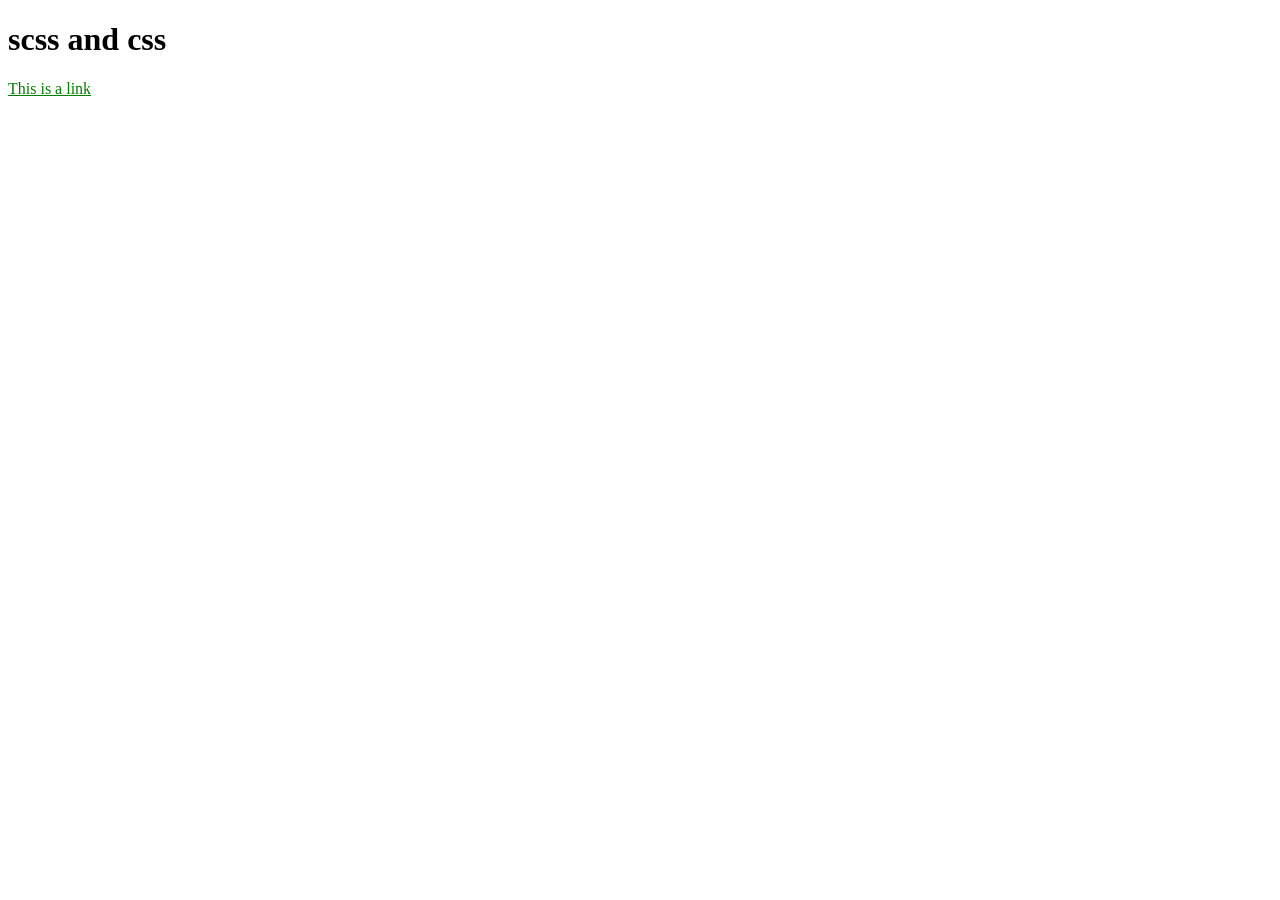
<file: sesseon06 113/index.html>
<!DOCTYPE html>
<html lang="en">
<head>
    <meta charset="UTF-8">
    <meta name="viewport" content="width=device-width, initial-scale=1.0">
    <meta http-equiv="X-UA-Compatible" content="ie=edge">
    <link rel="stylesheet" href="./css/scss.css">
    <title>session 006</title>
</head>
<body>
    <h1>scss and css</h1>
    <a href="#">This is a link</a>
</body>
</html>
</file>
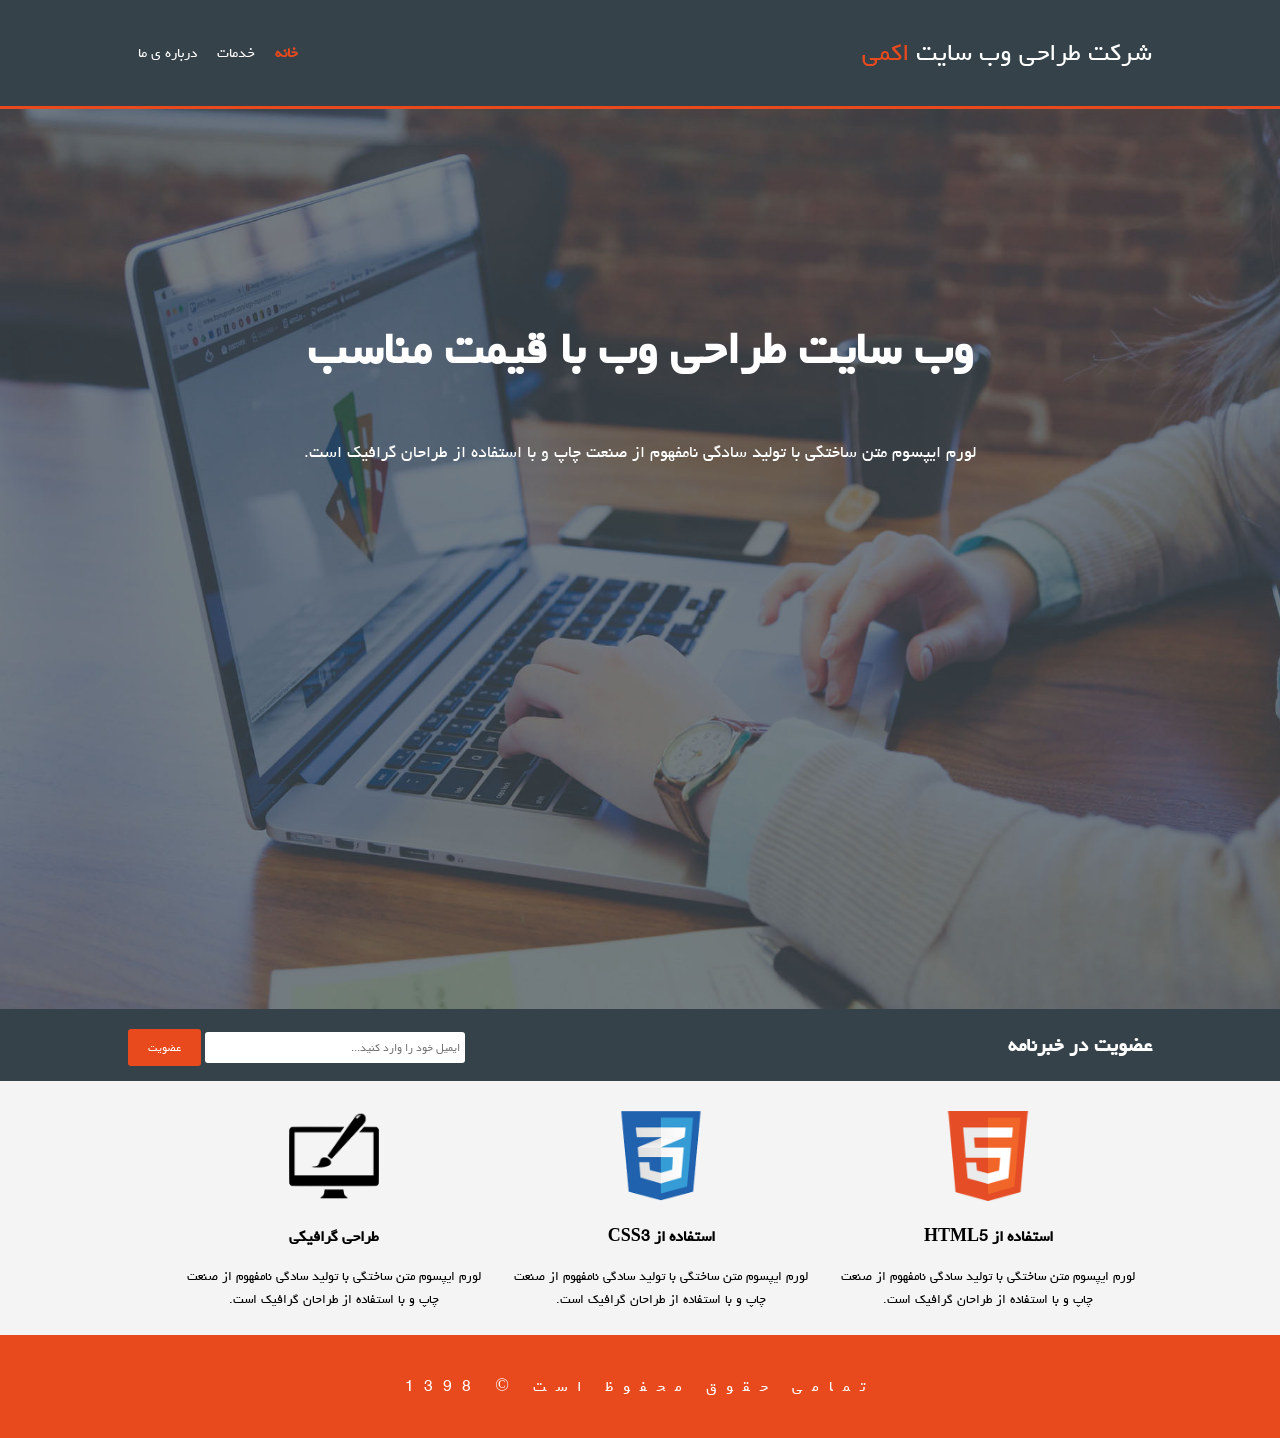
<file: session 11/001-ACME/index.html>
<!DOCTYPE html>
<html lang="en">
<head>
    <meta charset="UTF-8">
    <meta name="viewport" content="width=device-width, initial-scale=1.0">
    <meta http-equiv="X-UA-Compatible" content="ie=edge">
    <link rel="stylesheet" href="./css/styles.css">
    <title>به وب سایت ما خوش آمدید | خانه</title>
</head>
<body>
    <header>
        <div class="container">
            <div id="branding">
                <h1>شرکت طراحی وب سایت <span class="highlight">اکمی</span></h1>
            </div>
            <nav>
                <ul>
                    <li><a href="./index.html" class="active">خانه</a></li>
                    <li><a href="./services.html">خدمات</a></li>
                    <li><a href="./about.html">درباره ی ما</a></li>
                </ul>
            </nav>
        </div>
    </header>

    <section id="showcase">
        <div class="container">
            <h1>وب سایت طراحی وب با قیمت مناسب</h1>
            <p>
                لورم ایپسوم متن ساختگی با تولید سادگی نامفهوم از صنعت چاپ و با استفاده از طراحان گرافیک است. 
            </p>
        </div>
    </section>

    <section id="newsletter">
        <div class="container">
            <h1>عضویت در خبرنامه</h1>
            <form action="">
                <input type="email" name="" id="" placeholder="ایمیل خود را وارد کنید...">
                <button type="submit" class="btn">عضویت</button>
            </form>
        </div>
    </section>

    <section id="services">
        <div class="container">
            <div class="box">
                <img src="./images/logo_html.png" alt="html logo">
                <h2>استفاده از HTML5</h2>
                <p>
                    لورم ایپسوم متن ساختگی با تولید سادگی نامفهوم از صنعت چاپ و با استفاده از طراحان گرافیک است. 
                </p>
            </div>
            <div class="box">
                <img src="./images/logo_css.png" alt="css logo">
                <h2>استفاده از CSS3</h2>
                <p>
                    لورم ایپسوم متن ساختگی با تولید سادگی نامفهوم از صنعت چاپ و با استفاده از طراحان گرافیک است. 
                </p>
            </div>
            <div class="box">
                <img src="./images/logo_brush.png" alt="brush logo">
                <h2>طراحی گرافیکی</h2>
                <p>
                    لورم ایپسوم متن ساختگی با تولید سادگی نامفهوم از صنعت چاپ و با استفاده از طراحان گرافیک است. 
                </p>
            </div>
        </div>
    </section>

    <footer>
        <p>
            تمامی حقوق محفوظ است &copy; 1398
        </p>
    </footer>
</body>
</html>
</file>
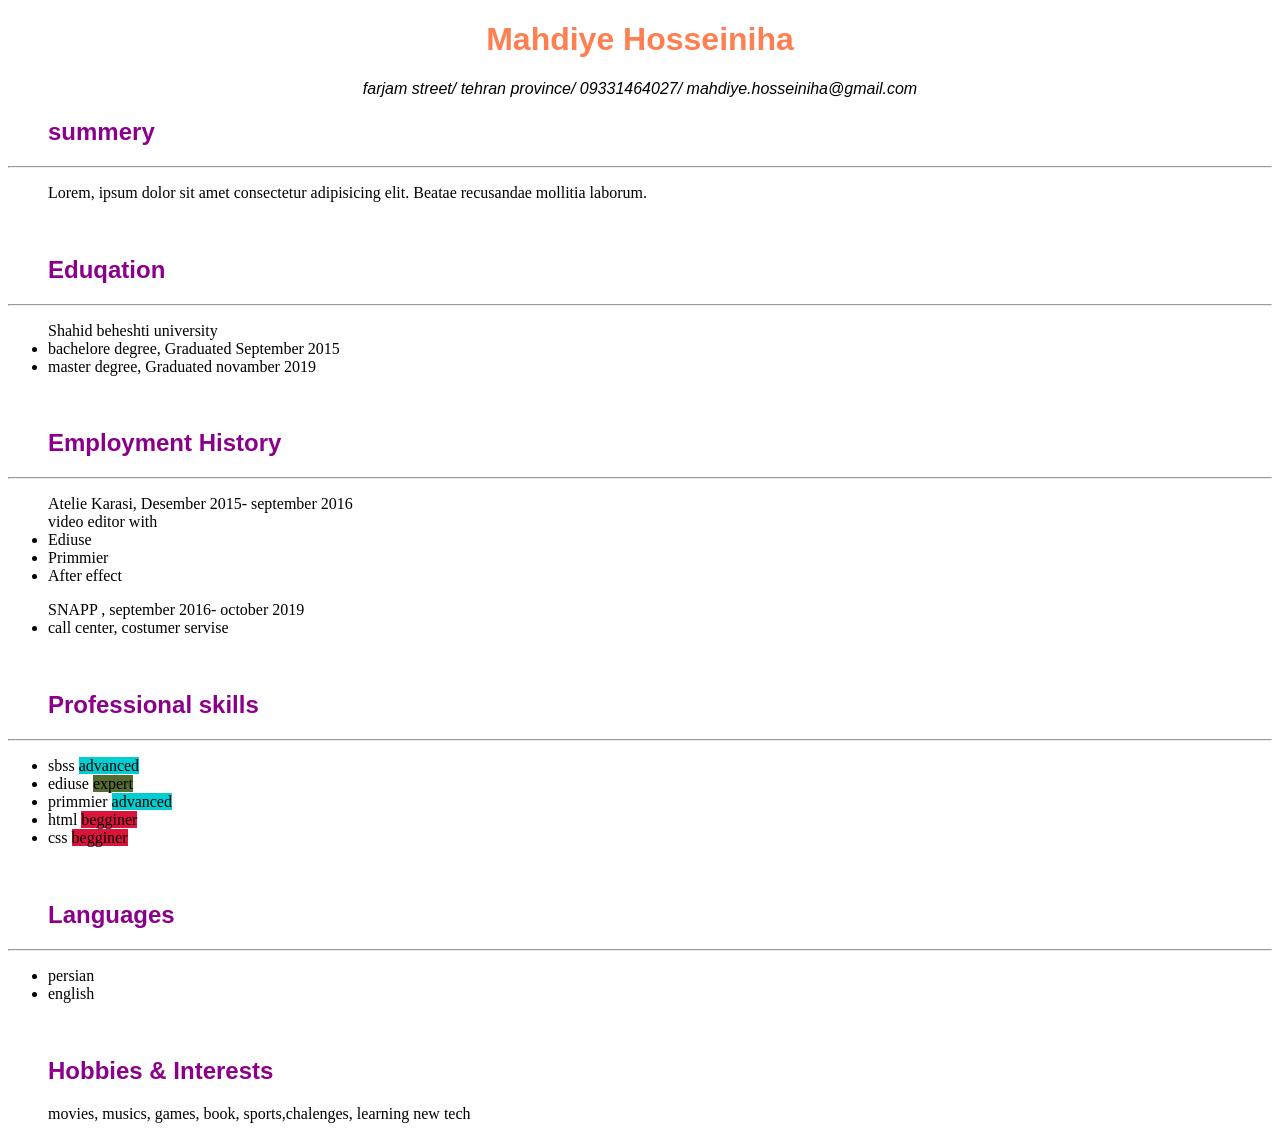
<file: sesseon3.html>
<!DOCTYPE html>
<html lang="en">
<head>
    <meta charset="UTF-8">

    <title>resumee</title>
    <style>
    .box1{ font-family: Arial, Helvetica, sans-serif; color: darkmagenta}
    .box2{ background-color: crimson}
    .box3{ background-color: darkolivegreen}
    .box4{ background-color: darkturquoise}
    </style>
</head>
<body>
    <h1 style="text-align: center; font-family: Arial, Helvetica, sans-serif; color: coral "> Mahdiye Hosseiniha</h1>
   
<address style="text-align: center; font-family: Arial, Helvetica, sans-serif"> farjam street/  tehran province/ 09331464027/ mahdiye.hosseiniha@gmail.com</address>
 <blockquote><h2 class="box1">summery</h2></blockquote>
<hr/>
 <blockquote><p>
    Lorem, ipsum dolor sit amet consectetur adipisicing elit. Beatae recusandae mollitia laborum.
</p></blockquote>
<br/>
<blockquote> <h2 class="box1">Eduqation</h2></blockquote>
<hr/>
 <ul> Shahid beheshti university
     <li> bachelore degree, Graduated September 2015</li>
    <li> master degree, Graduated novamber 2019</li>
 </ul>
 <br>
 
  <blockquote><h2 class="box1"> Employment History</h2></blockquote>
<hr>

<ul> Atelie Karasi, Desember 2015- september 2016
    <br>
    video editor with
    <li>Ediuse</li>
    <li>Primmier</li>
    <li> After effect</li>
</ul>
<ul> SNAPP , september 2016- october 2019
    <li> call center, costumer servise</li>
</ul>
<br>
<blockquote>
<h2 class="box1"> Professional skills

</h2>
</blockquote>
<hr>
<ul>
    <li>sbss <span class="box4">advanced</span> </li>  
    <li>ediuse <span class="box3">expert</span></li>
    <li>primmier <span class="box4">advanced</span></li>
    <li> html <span class="box2">begginer</span></li>
    <li> css <span class="box2">begginer</span></li>
</ul>
<br>

<blockquote> <h2 class="box1"> Languages</h2></blockquote>
<hr>
<ul>
    <li>persian</li>
    <li>english</li>
</ul>
<br>
<blockquote><h2 class="box1">Hobbies & Interests</h2></blockquote>
<blockquote><p> movies, musics, games, book, sports,chalenges, learning new tech</p></blockquote>


</body>
</html>
</file>
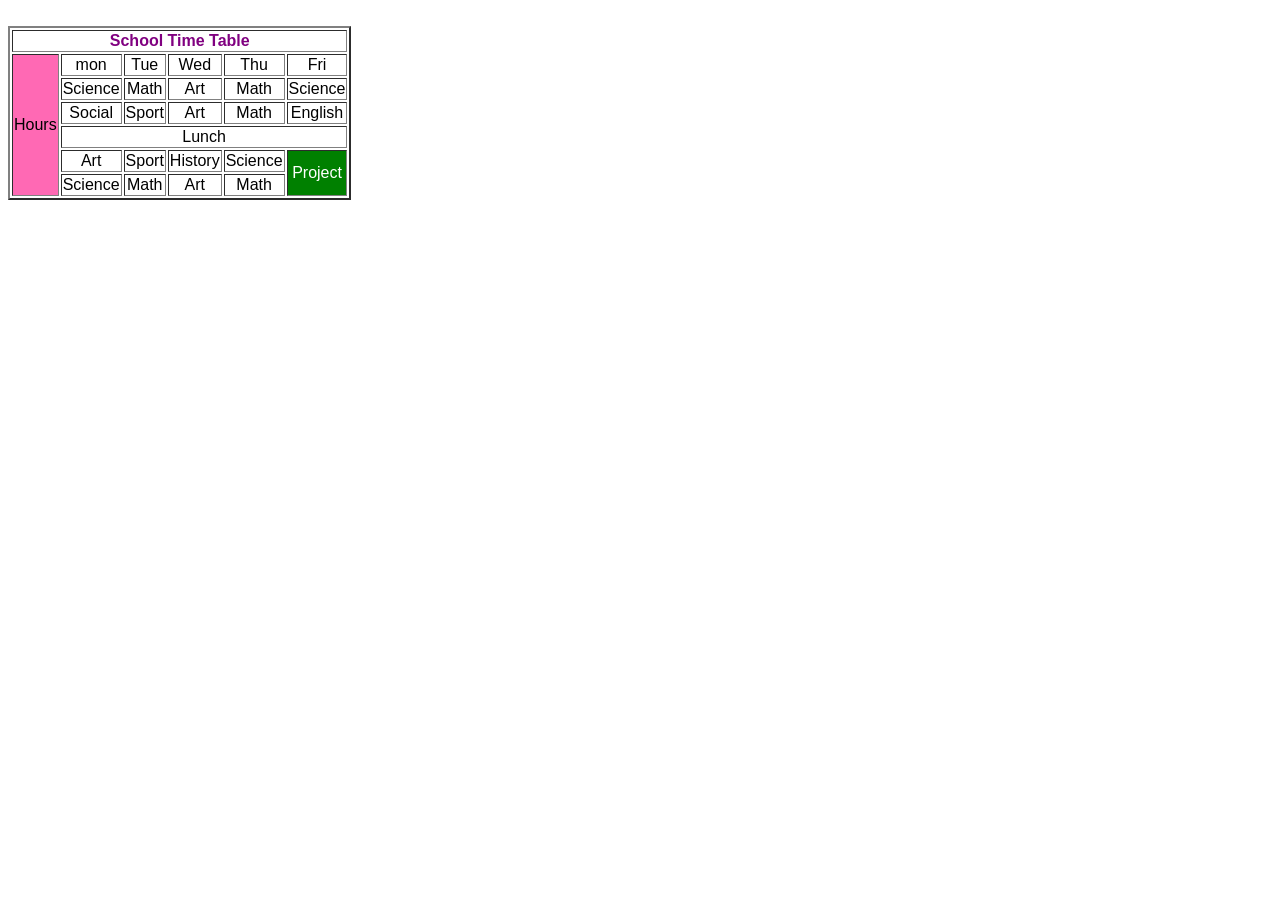
<file: table2.html>
<!DOCTYPE html>
<html lang="en">
<head>
    <meta charset="UTF-8">
    <title> table2</title>
    <style>
        .m1 {font-family: arial; text-align: center;"}
        
    </style>
</head>
<body>
    <br>
    <table border="2">
        <thead>
            <tr>
                <th colspan="6" style="text-align: center;font-family: arial;color:purple">School Time Table </th>
            </tr>
        </thead>
        <tbody>
            <tr>
                <td rowspan="6" style="background-color: hotpink; font-family: arial; text-align;start;">Hours</td> 
                <td class="m1">mon</td>
                <td class="m1">Tue</td>
                <td class="m1">Wed</td>
                <td class="m1" >Thu</td>
                <td  class="m1">Fri</td>
            </tr>
            <tr>
                    
                    <td class="m1" >Science</td>
                    <td class="m1">Math</td>
                    <td class="m1">Art</td>
                    <td class="m1">Math</td>
                    <td class="m1">Science</td>
                </tr>
                <tr>
                      
                        <td class="m1" >Social</td>
                        <td  class="m1">Sport</td>
                        <td class="m1">Art</td>
                        <td class="m1">Math</td>
                        <td class="m1">English</td>
                </tr>
                    <tr>
                        <td colspan="5" style="text-align: center; font-family: arial;">Lunch</td>
                    </tr>
                <tr>
                      
                            <td class="m1">Art</td>
                            <td class="m1">Sport</td>
                            <td class="m1">History</td>
                            <td class="m1" >Science</td>
                            <td rowspan="2" style="font-family:arial; text-align: center; background-color: green;color: white;">Project</td>
                </tr>
                <tr>
                      
                        <td  class="m1">Science</td>
                        <td class="m1">Math</td>
                        <td class="m1">Art</td>
                        <td class="m1">Math</td>
                      
                </tr>
        </tbody>
    </table>
    
</body>
</html>
</file>
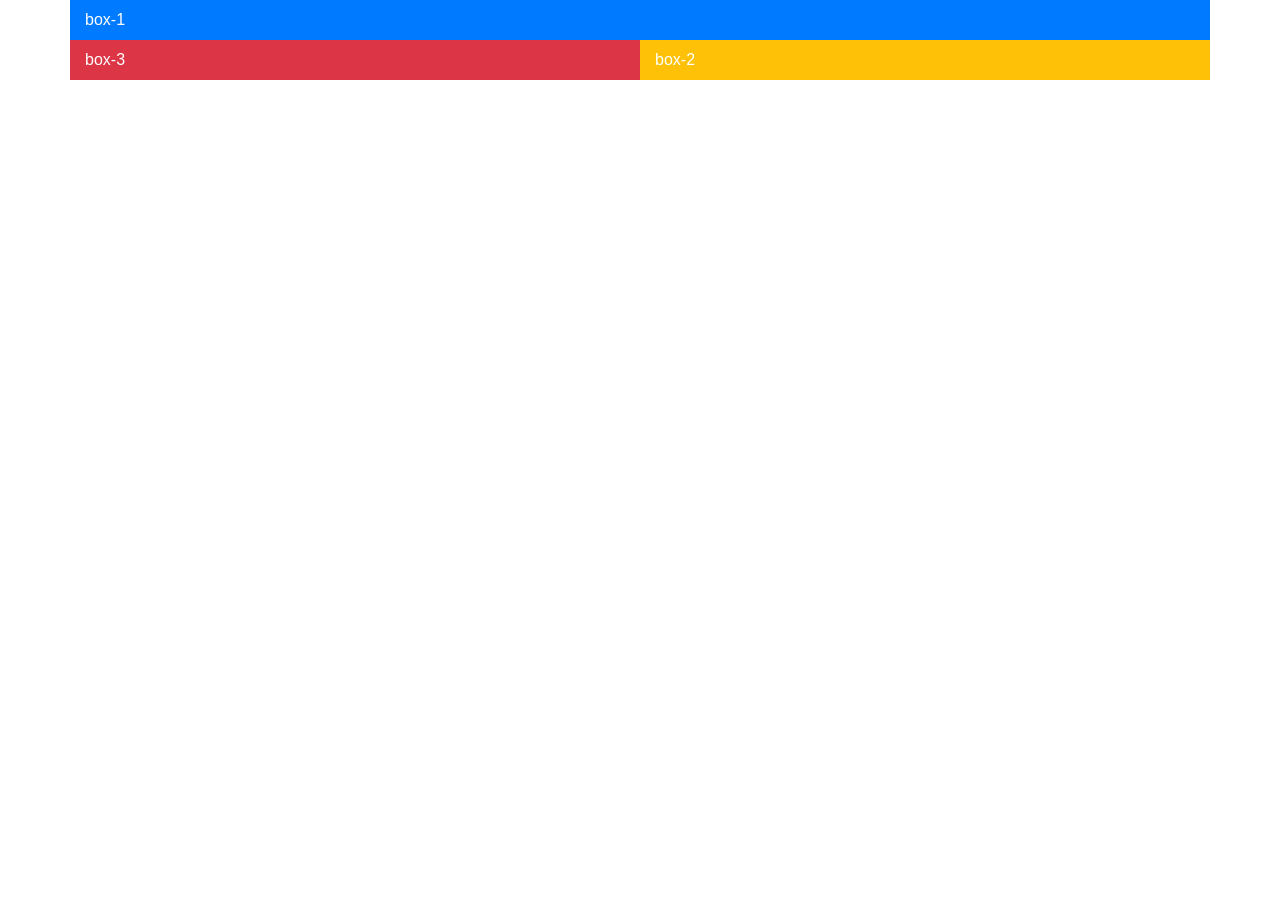
<file: 113/113.html>
<!DOCTYPE html>
<html lang="en">
<head>
    <meta charset="UTF-8">
    <meta name="viewport" content="width=device-width, initial-scale=1.0">
    <meta http-equiv="X-UA-Compatible" content="ie=edge">
    <link rel="stylesheet" href="./bs/css/bootstrap.css">
    <title>Document</title>
</head>
<body>
    <div class="container">
        <div class="row text-white">
            <div class="col-lg-12 col-sm-4 bg-primary py-2 ">box-1</div>
            <div class="col-lg-6 order-lg-2  col-sm-4 offset-md-0 offset-sm-4 bg-warning py-2">box-2</div>
            <div class="col-lg-6 order-lg-1 col-md-4 col-sm-12 mt-md-0 mt-sm-2 bg-danger py-2">box-3</div>
        </div>
    </div>
    


<script src="./bs/js/bootstrap.js"></script>
    <script src="jquery.min.js"></script>
</body>
</html>
</file>
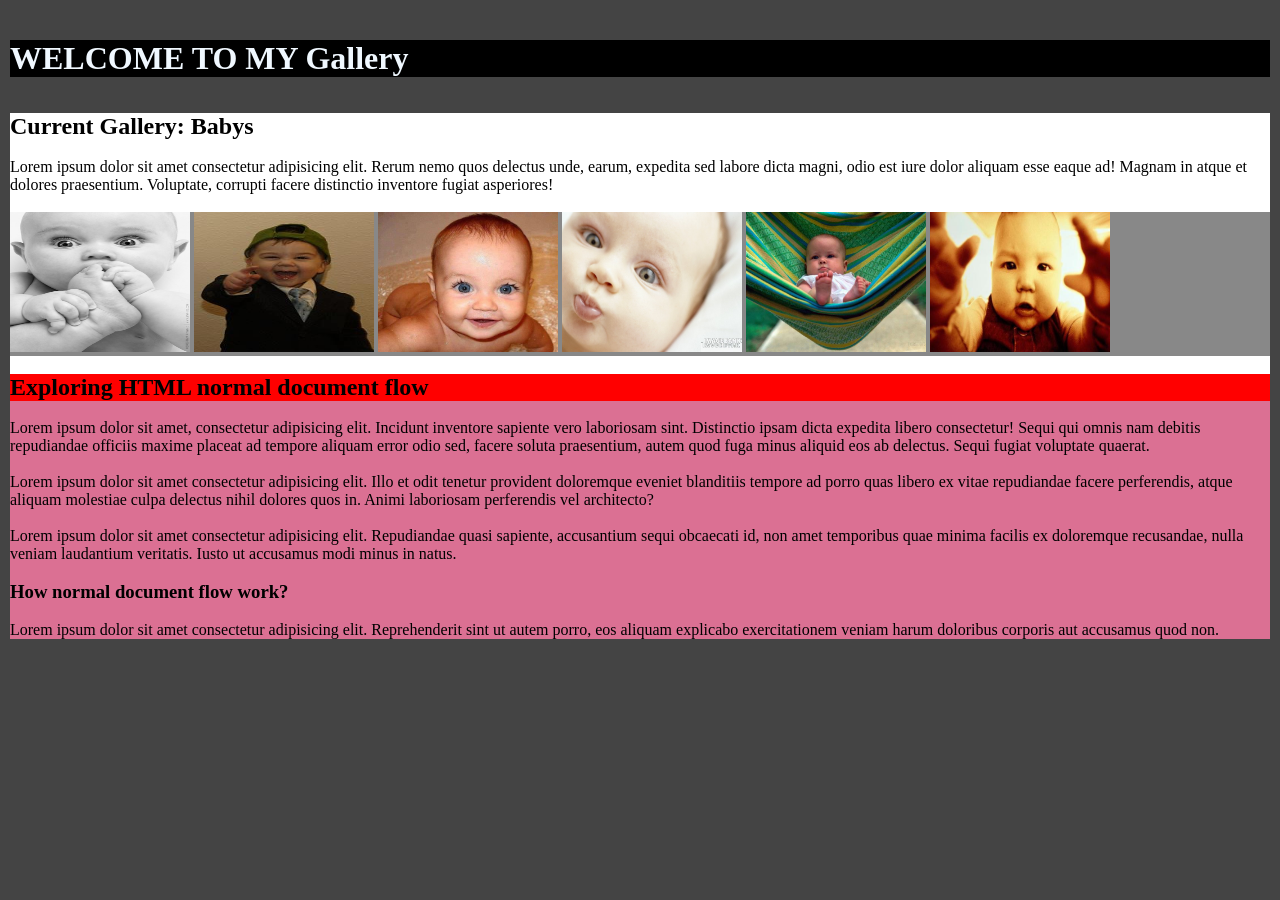
<file: gallery/gallery0.html>
<!DOCTYPE html>
<html lang="en">
<head>
    <meta charset="UTF-8">
    <meta name="viewport" content="width=device-width, initial-scale=1.0">
    <meta http-equiv="X-UA-Compatible" content="ie=edge">
    <title>My Gallery</title>
    <style>
       *{
           margin: 0;
           padding: 0;
       }

    .a{
        background: #444;
        padding-bottom: 200px;
        padding-top:20px ;
    }
   h1{
       background: black;
       color: aliceblue;
   }
   article{
       background: white;
       color: black;
   }
 .img{
     background: #888;
 }
     .size{
         width: 180px;
         height: 140px;
         }


.red{
    background: red;

}
.pink{
    background: palevioletred;

}

.margin{ 
    margin-left: 10px;
    margin-right: 10px;
}
.m2{
    margin-bottom: 20px;
}
.n{
    margin-top: 20px;
}
    </style>
</head >
<body class="a">
   
    <h1 class="margin n ">
        WELCOME TO MY Gallery
    </h1>
    <br>
    <br>

    <article class="margin">
        <h2>
            Current Gallery: Babys
        </h2>
        <br>
        <p>
            Lorem ipsum dolor sit amet consectetur adipisicing elit. Rerum nemo quos delectus unde, earum, expedita sed labore dicta magni, odio est iure dolor aliquam esse eaque ad! Magnam in atque et dolores praesentium. Voluptate, corrupti facere distinctio inventore fugiat asperiores!
        <br>
        <br>

            <p class="img "> 
                <img src="../gallery/001.jpg" alt="1" class="size">
                <img src="../gallery/002.jpg" alt="2" class="size">
                <img src="../gallery/003.jpg" alt="3" class="size">
                <img src="../gallery/004.jpg" alt="4" class="size">
                <img src="../gallery/005.jpg" alt="5" class="size">
                <img src="../gallery/006.JPG" alt="6" class="size">
            </p>
      <br>

     
    </article>
    
    <h2 class="red margin">
        Exploring HTML normal document flow
    </h2>
   <div class="pink margin m2">
       <br>
    <p>
        Lorem ipsum dolor sit amet, consectetur adipisicing elit. Incidunt inventore sapiente vero laboriosam sint. Distinctio ipsam dicta expedita libero consectetur! Sequi qui omnis nam debitis repudiandae officiis maxime placeat ad tempore aliquam error odio sed, facere soluta praesentium, autem quod fuga minus aliquid eos ab delectus. Sequi fugiat voluptate quaerat.
    </p>
    <br>

    <p>
        Lorem ipsum dolor sit amet consectetur adipisicing elit. Illo et odit tenetur provident doloremque eveniet blanditiis tempore ad porro quas libero ex vitae repudiandae facere perferendis, atque aliquam molestiae culpa delectus nihil dolores quos in. Animi laboriosam perferendis vel architecto?
    </p>
    <br>

    <p>
        Lorem ipsum dolor sit amet consectetur adipisicing elit. Repudiandae quasi sapiente, accusantium sequi obcaecati id, non amet temporibus quae minima facilis ex doloremque recusandae, nulla veniam laudantium veritatis. Iusto ut accusamus modi minus in natus.
    </p>
    <br>
    <h3>
        How normal document flow work?
    </h3>
    <br>
    <p>
        Lorem ipsum dolor sit amet consectetur adipisicing elit. Reprehenderit sint ut autem porro, eos aliquam explicabo exercitationem veniam harum doloribus corporis aut accusamus quod non.
    </p>
    

   </div>

</body>
</html>
</file>
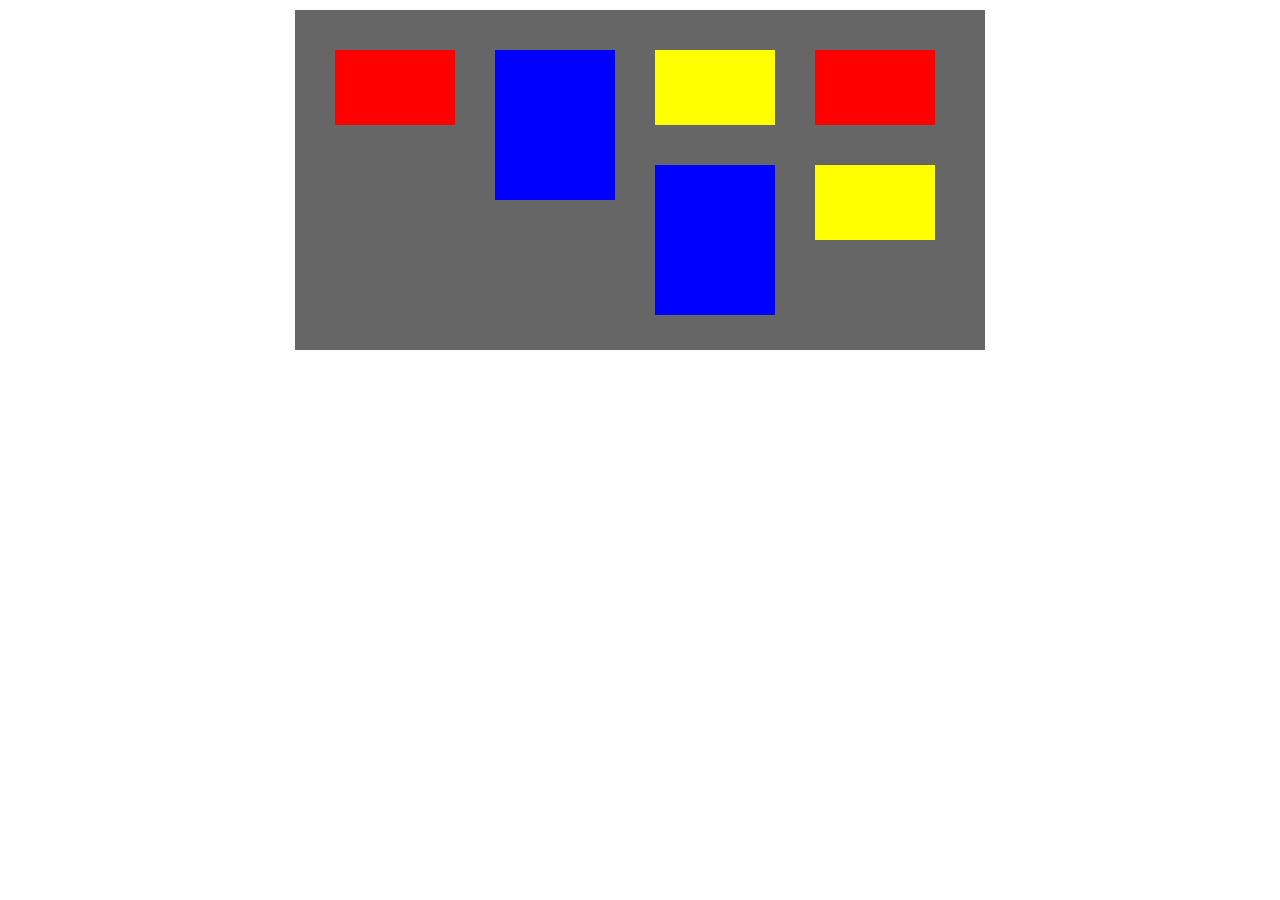
<file: sesseon06/sesseon06.html>
<!DOCTYPE html>
<html lang="en">
<head>
    <meta charset="UTF-8">
    <meta name="viewport" content="width=device-width, initial-scale=1.0">
    <meta http-equiv="X-UA-Compatible" content="ie=edge">
    <title>sesseon06</title>
<style>
    *{
        margin: 0;
        padding: 0;
        border: 0;
        box-sizing: border-box;
    }
#box{
    margin: 0 auto;
    background: #666;
    width: 690px;
    height: 340px;
    margin-top: 10px;
    padding: 20px;
}
.size1{
   
    width: 120px;
    height: 75px;
}
.size2{
    width:120px ;
    height: 150px;

}
.red{
    background: red;
}
.blue{
background: blue;
}
.yellow{
    background: yellow;
}
.margin{
    margin: 20px;
}
.float{
float: left;
}
</style>
</head>
<body>
    <div id="box">
        <div class="size1 red margin float"></div>
        <div class="size2 blue margin float"></div>
        <div class="size1 yellow margin float"></div>
        <div class="size1 red margin float"></div>
        <div class="size2 blue margin float"></div>
        <div class="size1 yellow margin float"></div>
    </div>
</body>
</html>
</file>
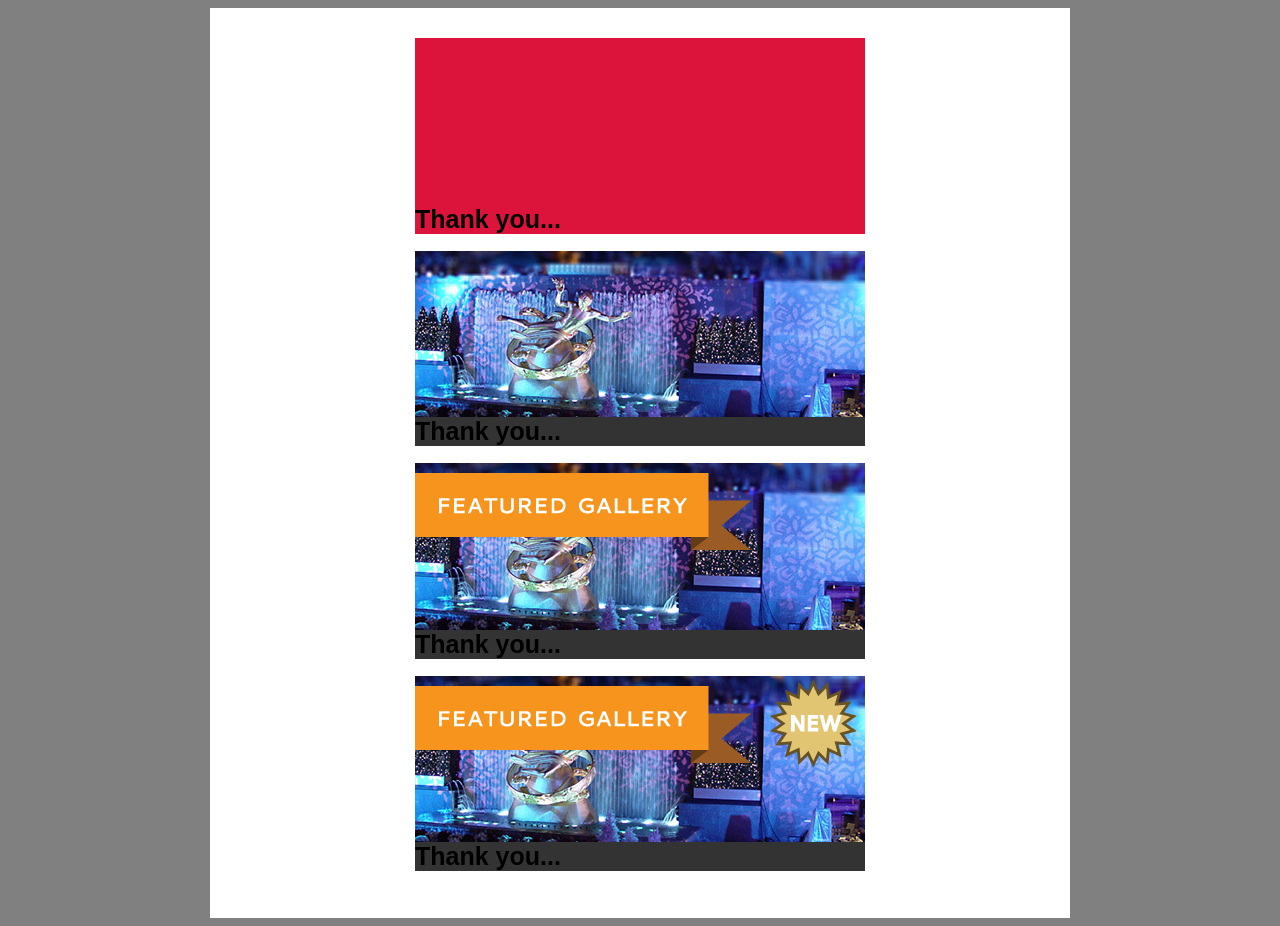
<file: sesseon08/008.html>
<!DOCTYPE html>
<html lang="en">
<head>
    <meta charset="UTF-8">
    <meta name="viewport" content="width=device-width, initial-scale=1.0">
    <meta http-equiv="X-UA-Compatible" content="ie=edge">
    <title>sesseon08</title>
    <style>
        body{
            background: grey;
        }
        #box{
            width: 800px;
            margin: 0 auto;
            padding: 30px;
            background: white;
        }
        .size{
            width: 450px;
    
        }
        .box1{
            background: crimson;
            margin: 0 auto;
            padding-top: 150px;

        }
        h1{
            font-family: Arial, Helvetica, sans-serif;
            font-size: 25px;
            
        }
        .box2{
            background: url(./images/sm_nyc_banner.jpg) no-repeat;
            margin: 0 auto;
            padding-top: 150px;

        }
        .box3{
            background:  url(./images/featured.png) no-repeat  0px 10px ,url(./images/sm_nyc_banner.jpg) no-repeat;
            margin: 0 auto;
            padding-top: 150px;
        }
        .box4{
            background: url(./images/new.png) no-repeat 350px 0px,url(./images/featured.png) no-repeat  0px 10px ,url(./images/sm_nyc_banner.jpg) no-repeat;
            margin: 0 auto;
            padding-top: 150px;
            
        }
        .b{
            background: #333;
           
            font-family: Arial, Helvetica, sans-serif;
            font-size: 25px;
        }
    </style>

</head>
<body>
    <div id="box" >
        <div class="box1 size">
            <h1>Thank you...</h1>
        </div>
        <div class="box2 size">
                <h1 class="b">Thank you...</h1>
            </div>
        <div class="box3 size">
                <h1 class="b">Thank you...</h1>
            </div>
            <div class="box4 size">
                    <h1 class="b">Thank you...</h1>
                </div>
    </div>
</body>
</html>
</file>
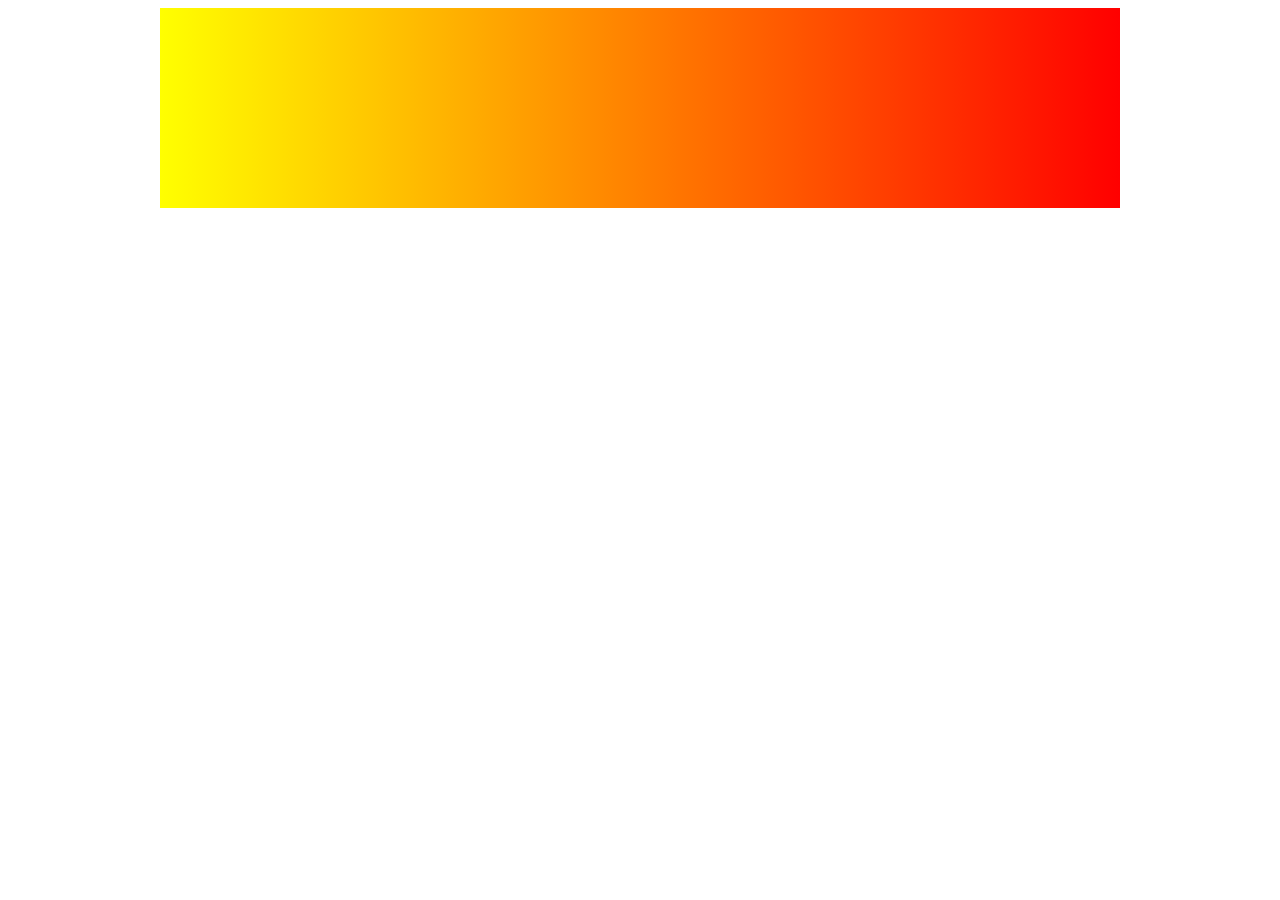
<file: sesseon10/sesseon10.html>
<!DOCTYPE html>
<html lang="en">
<head>
    <meta charset="UTF-8">
    <meta name="viewport" content="width=device-width, initial-scale=1.0">
    <meta http-equiv="X-UA-Compatible" content="ie=edge">
    <title>Document</title>
            <style>
            #grad1 {
                margin: 0 auto;
                width: 960px;
              height: 200px;
              background-image: linear-gradient(to right, yellow , red);
            }
            </style>
            </head>
            <body>
            
            <div id="grad1"></div>
            
            </body>
            </html>
</file>
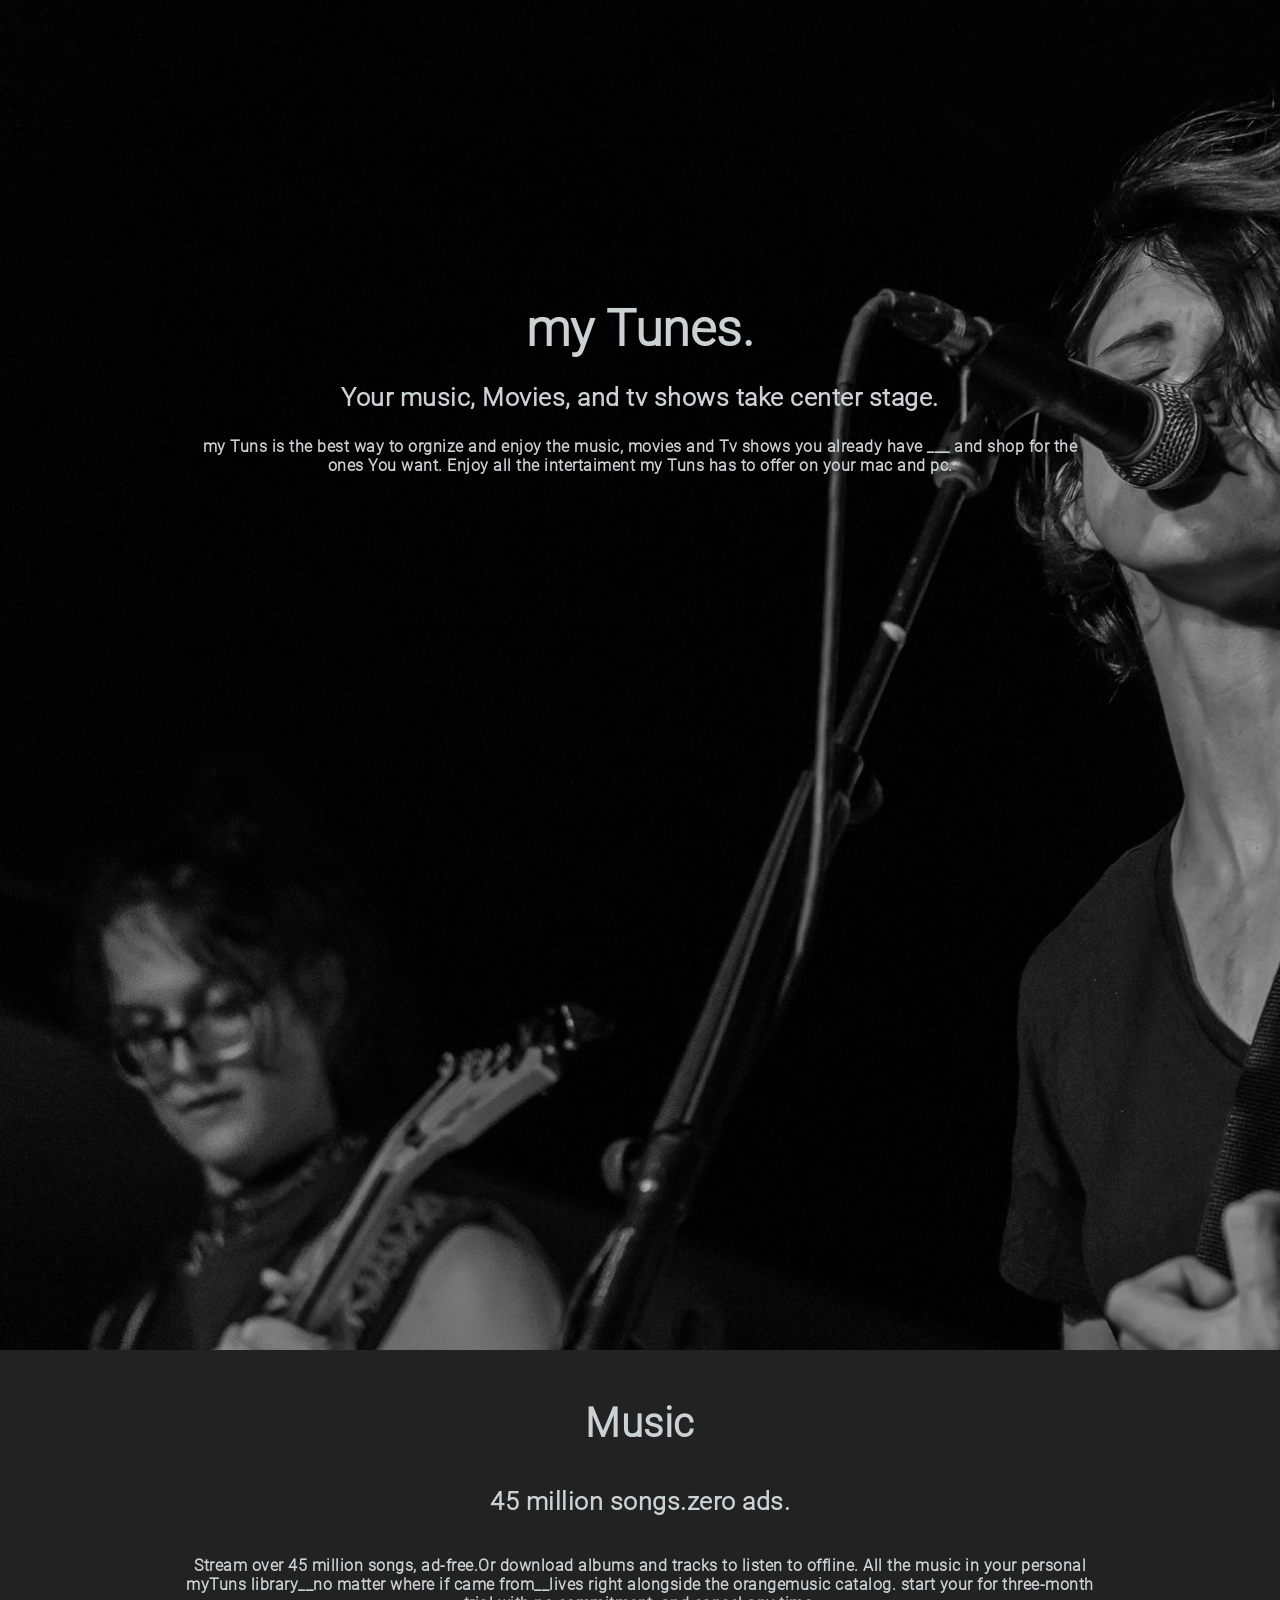
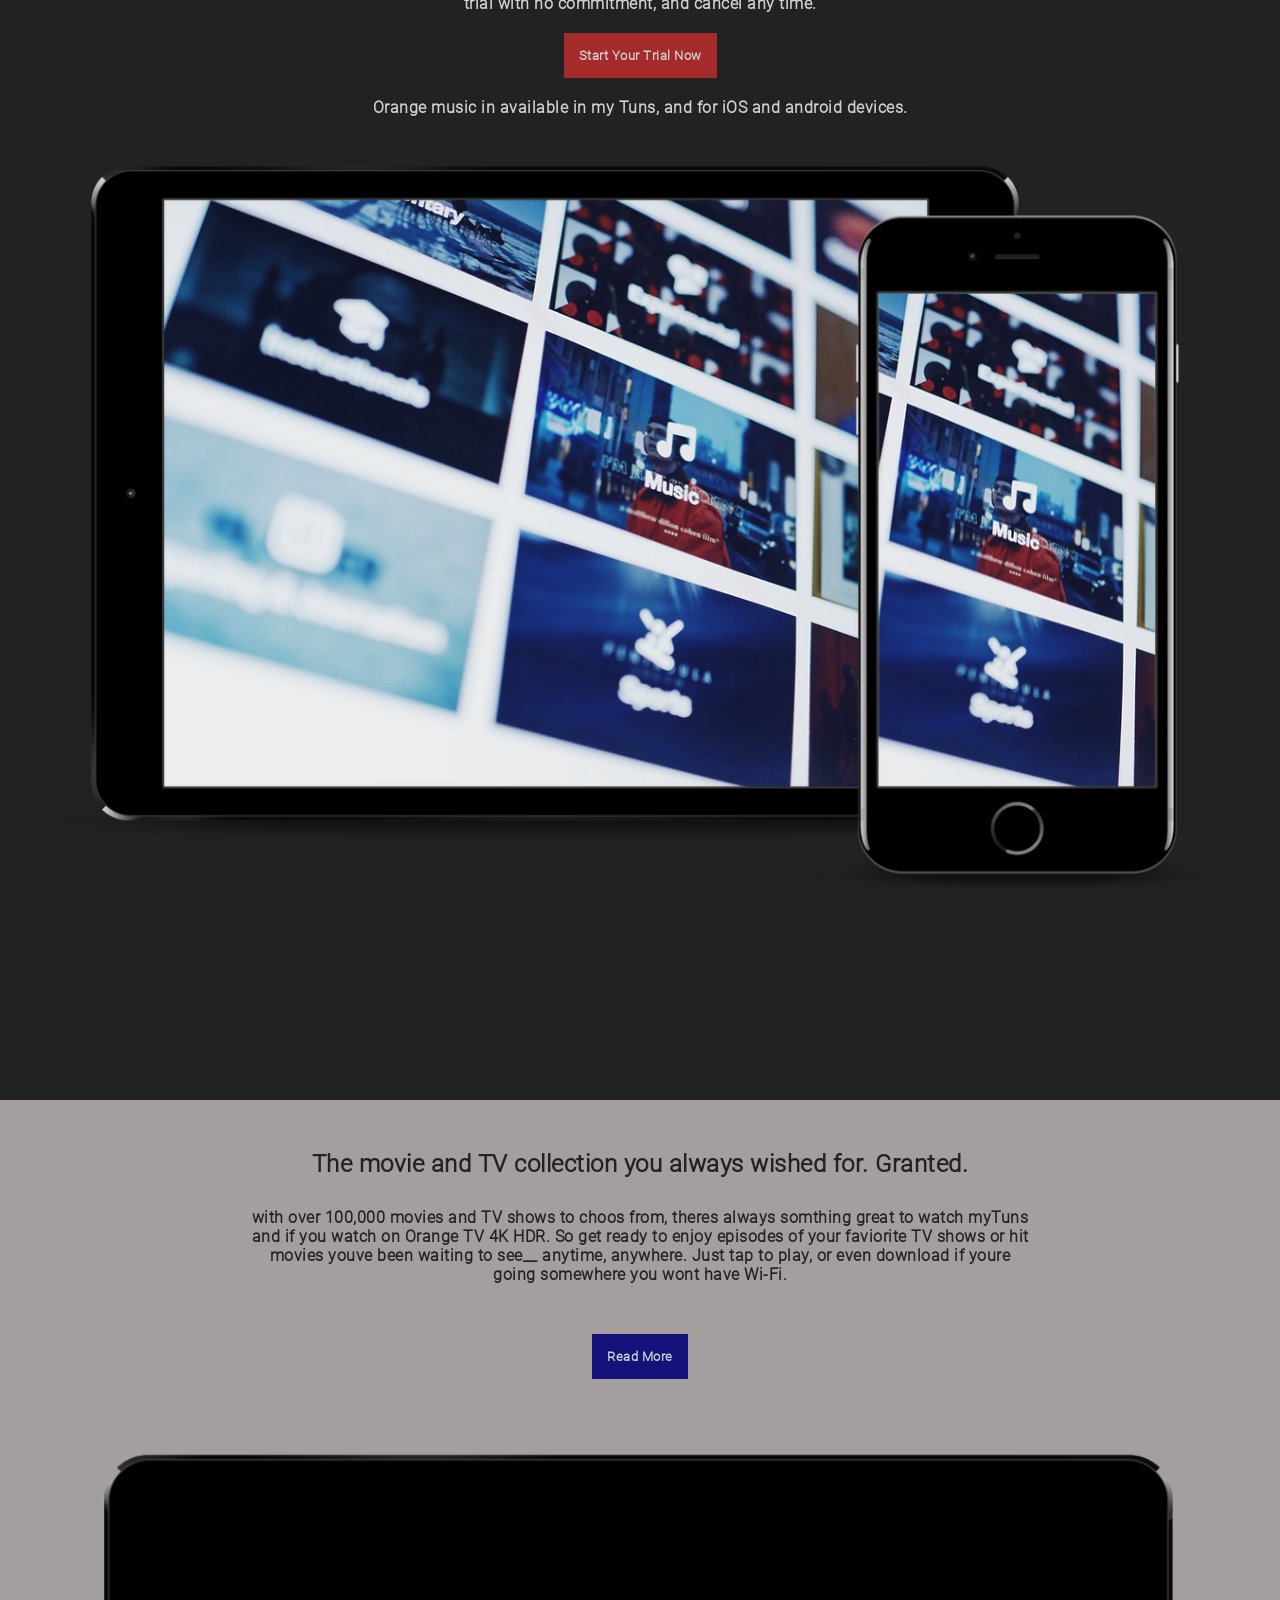
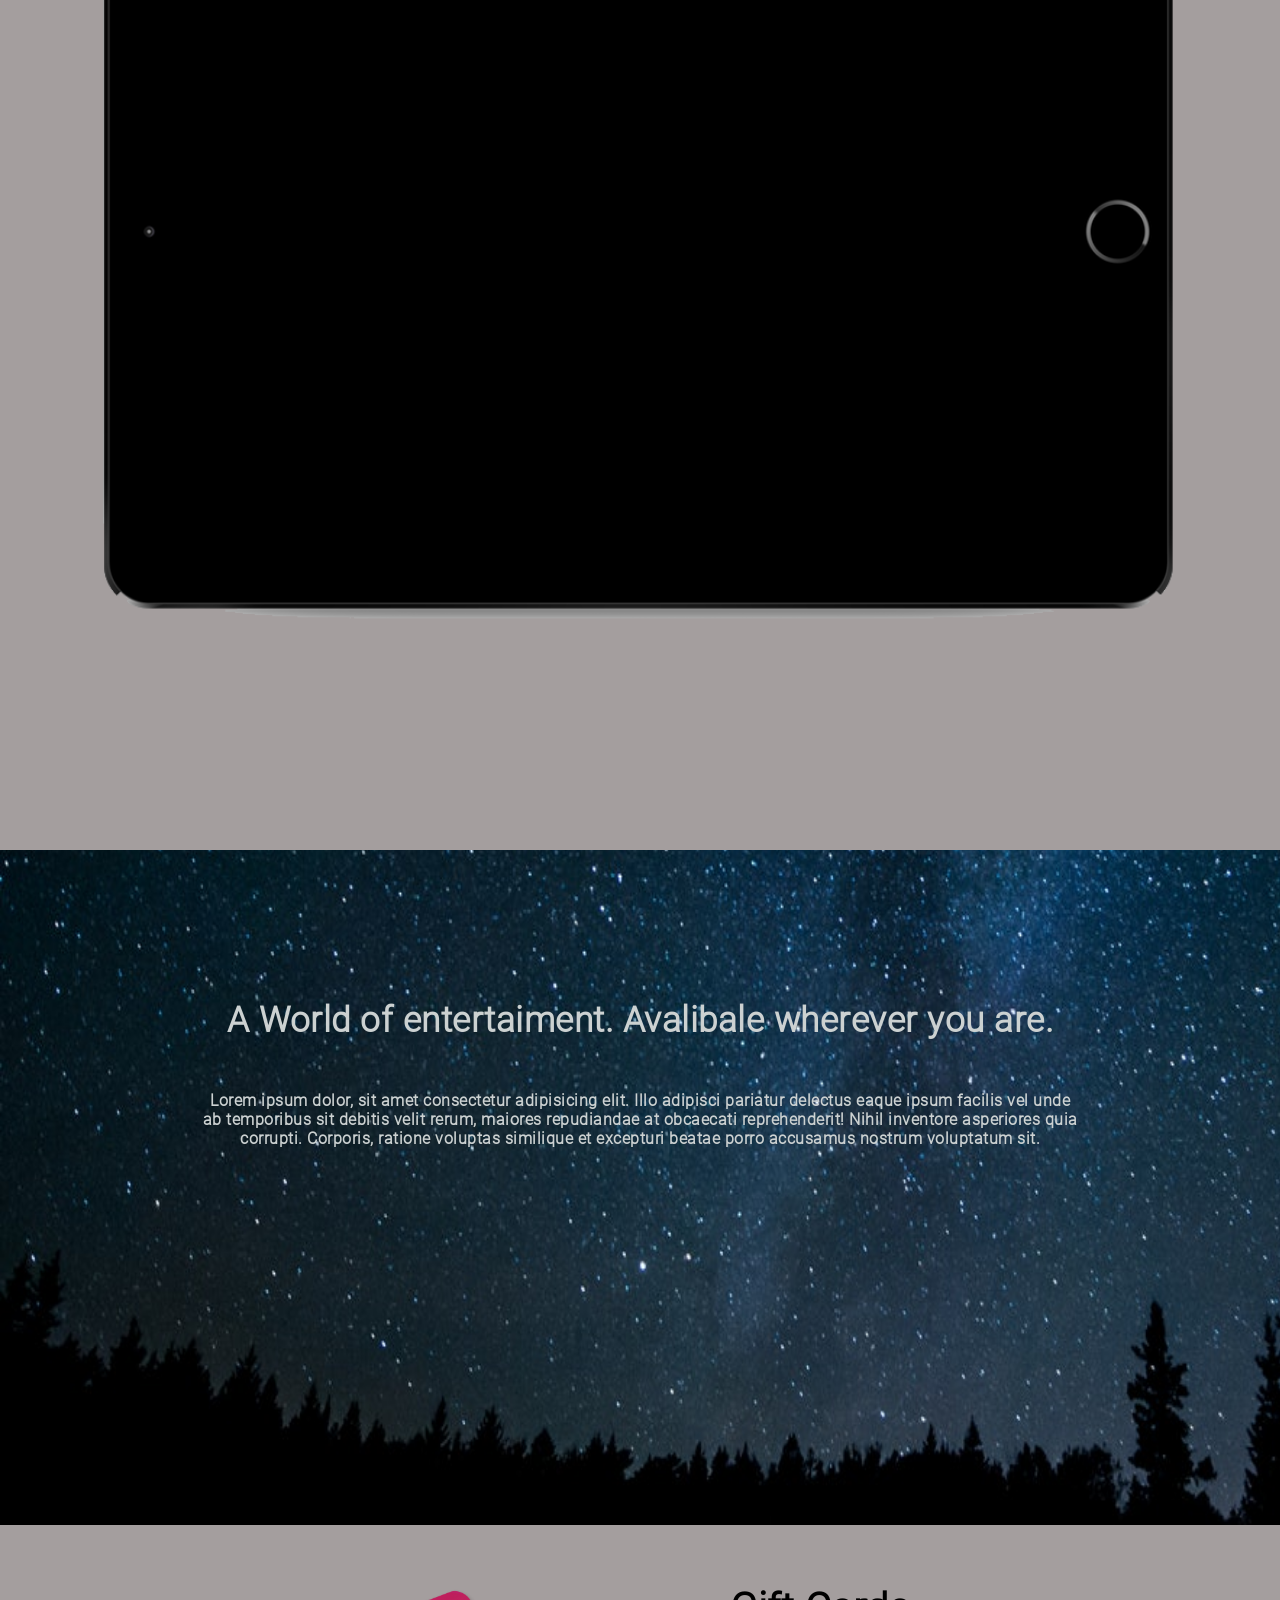
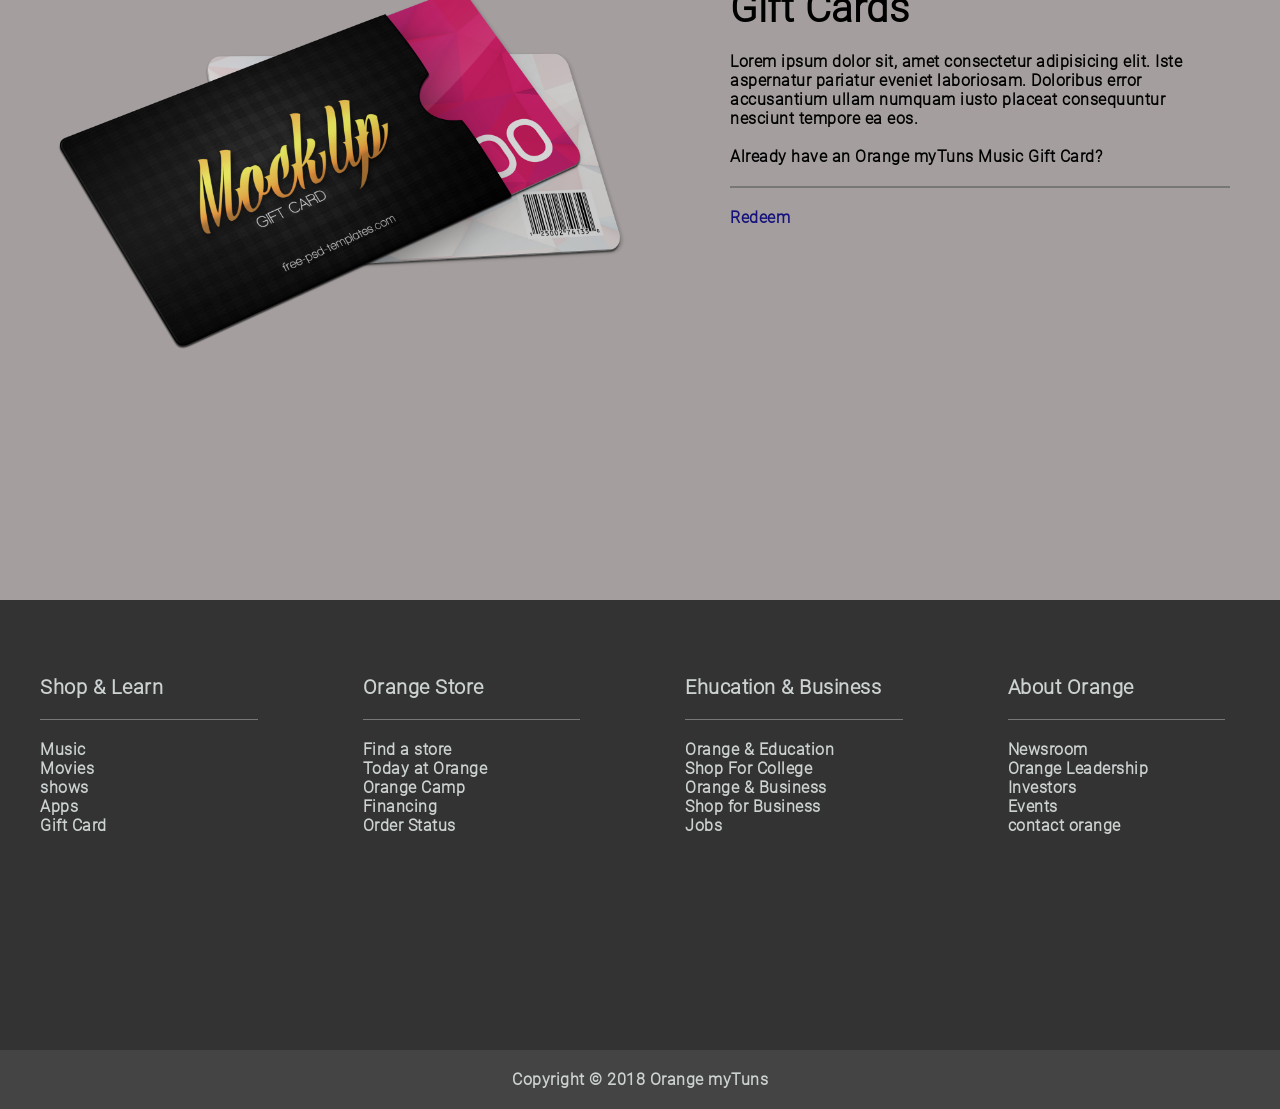
<file: sesseon14/14.html>
<!DOCTYPE html>
<html lang="en">
<head>
    <meta charset="UTF-8">
    <meta name="viewport" content="width=device-width, initial-scale=1.0">
    <meta http-equiv="X-UA-Compatible" content="ie=edge">
    <link rel="stylesheet" href="14.css">
    <title>my tunes</title>
</head>
<body>
    <section>
        <div class="back1">
            <h1>my Tunes.</h1>
            <h3>Your music, Movies, and tv shows take center stage.</h3>
            <p>my Tuns is the best way to orgnize and enjoy the music, movies and Tv shows you already have ___ and shop for the ones You want. Enjoy all the intertaiment my Tuns has to offer on your mac and pc. </p>
        </div>
        <div class="back2">
            <h1>Music</h1>
            <h3>45 million songs.zero ads.</h3>
            <p>Stream over 45 million songs, ad-free.Or download albums and tracks to listen to offline. All the music in your personal
                <br> myTuns library__no matter where if came from__lives right alongside the orangemusic catalog. start your for three-month 
               <br> trial with no commitment, and cancel any time.</p>
            <button class="button" type="submit"> <a href="#"> Start Your Trial Now</a></button>
            <P>Orange music in available in my Tuns, and for iOS and android devices.</P>
            <img src="./img/mockup1.png" alt="mockup1">
        </div>
        <div class="back3">
            <h1>The movie and TV collection you always wished for. Granted.</h1>
            <p>
                with over 100,000 movies and TV shows to choos from, theres always somthing great to watch myTuns and if you watch on Orange TV 4K HDR. So get ready to enjoy episodes of your faviorite TV shows or hit movies youve been waiting to see__ anytime, anywhere. Just tap to play, or even download if youre going somewhere you wont have Wi-Fi. </p>
                <button class="buttonB" type="submit"> <a href="#">
                    Read More
                </a></button>

                <img src="./img/mockup2.png" alt="mockup2">
            
        </div>
        <div class="back4"> 
            <h1> A World of entertaiment. Avalibale wherever you are.</h1>
            <p>
                Lorem ipsum dolor, sit amet consectetur adipisicing elit. Illo adipisci pariatur delectus eaque ipsum facilis vel unde ab temporibus sit debitis velit rerum, maiores repudiandae at obcaecati reprehenderit! Nihil inventore asperiores quia corrupti. Corporis, ratione voluptas similique et excepturi beatae porro accusamus nostrum voluptatum sit. 
            </p>
        </div>
    </section>
    <aside id="side">
        <div><img src="./img/cards.png" alt="cards"></div>
        <nav>
            <h1>
                Gift Cards
            </h1>
            <p>
                Lorem ipsum dolor sit, amet consectetur adipisicing elit. Iste aspernatur pariatur eveniet laboriosam. Doloribus error accusantium ullam numquam iusto placeat consequuntur nesciunt tempore ea eos.
                <br>
                <br>
                Already have an Orange myTuns Music Gift Card?
            </p>
           <h4>
               <a href="#">Redeem</a>
        </h4>
        </nav>
    </aside>
    <footer class="content">
         <div>
             <h1>
                 Shop & Learn
             </h1>
             <p>
                 Music 
                 <br>
                 
                 Movies
                 <br>
                 
                 shows
                 <br>
                 
                 Apps
                 <br>
                 
                 Gift Card
             </p>
         </div>
         <div>
                <h1>
                    Orange Store
                </h1>
                <p>
                    Find a store
                    <br>
                    
                    Today at Orange
                    <br>
                    
                    Orange Camp
                    <br>
                    
                    Financing
                    <br>
                    
                    Order Status
                </p>
            </div>
            <div>
                    <h1>
                        Ehucation & Business
                    </h1>
                    <p>
                        Orange & Education
                        <br>
                        
                        Shop For College
                        <br>
                        
                        Orange & Business
                        <br>
                        
                        Shop for Business
                        <br>
                        Jobs
                    </p>
                </div>
                <div>
                        <h1>
                            About Orange
                        </h1>
                        <p>
                            Newsroom
                            <br>
                            
                            Orange Leadership
                            <br>
                            
                            Investors
                            <br>
                            
                            Events
                            <br>
                            
                            contact orange
                        </p>
                    </div>
        
    </footer>
    <footer >
            <p class="end">Copyright &copy; 2018 Orange myTuns</p>
        </footer>
    
</body>
</html>
</file>
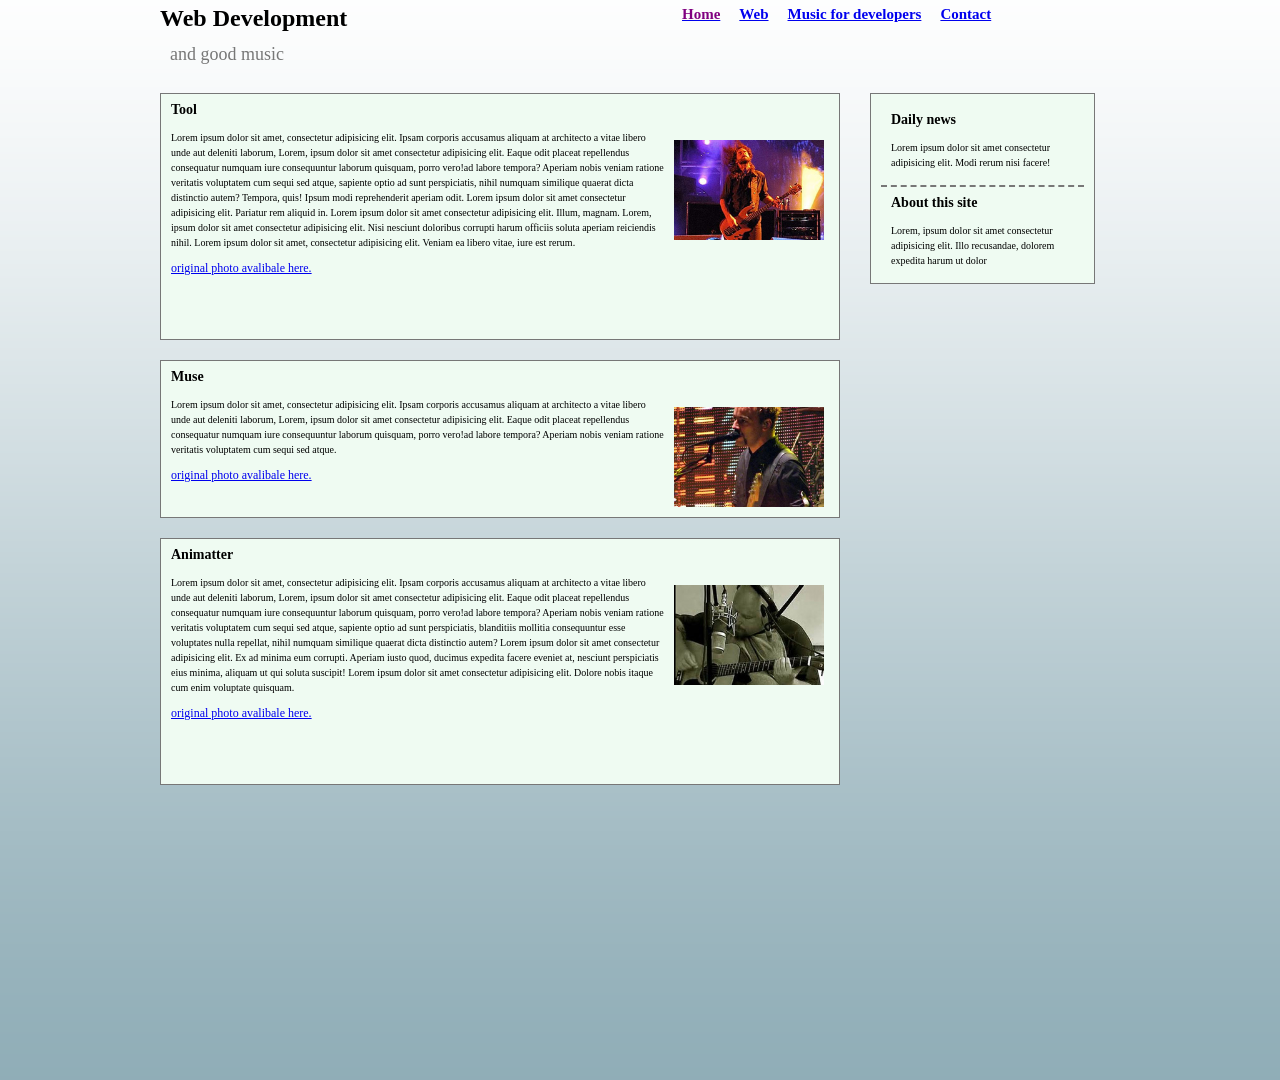
<file: session 15/015.html>
<!DOCTYPE html>
<html lang="en">
<head>
    <meta charset="UTF-8">
    <meta name="viewport" content="width=device-width, initial-scale=1.0">
    <meta http-equiv="X-UA-Compatible" content="ie=edge">
    <link rel="stylesheet" href="015.css">
    <title>web development</title>
</head>
  <section id="content">
         <div class="head">
             <h1>Web Development</h1>
             <p  class="good">and good music</p>
         </div>
         <div class="menu">
           <nav>
            <ul>
                <li><a href="#"><span>Home</span></a></li>
                <li><a href="#">Web</a></li>
                <li><a href="#">Music for developers</a></li>
                <li><a href="#">Contact</a></li>
            </ul>
           </nav>
         </div>
         <div>
            <h3>
                Tool
            </h3>
            <p>
                <img src="./images/001.jpg" alt="001" class="box"> 
              Lorem ipsum dolor sit amet, consectetur adipisicing elit. Ipsam corporis accusamus aliquam at architecto a vitae libero unde aut deleniti laborum, 
              Lorem, ipsum dolor sit amet consectetur adipisicing elit. Eaque odit placeat repellendus consequatur numquam iure consequuntur laborum quisquam, porro vero!ad labore tempora? Aperiam nobis veniam ratione veritatis voluptatem cum sequi sed atque, sapiente optio ad sunt perspiciatis,
              nihil numquam similique quaerat dicta distinctio autem? Tempora, quis! Ipsum modi reprehenderit aperiam odit. 
              Lorem ipsum dolor sit amet consectetur adipisicing elit. Pariatur rem aliquid in.
             Lorem ipsum dolor sit amet consectetur adipisicing elit. Illum, magnam. 
             Lorem, ipsum dolor sit amet consectetur adipisicing elit. Nisi nesciunt doloribus corrupti harum officiis soluta aperiam reiciendis nihil. Lorem ipsum dolor sit amet, consectetur adipisicing elit. Veniam ea libero vitae, iure est rerum.
            </p>
            
            <a href="#"> original photo avalibale here.</a>
         </div>
         <div>
     <aside>
        <div  class="border1">
            <h3>Daily news</h3>
            <p>Lorem ipsum dolor sit amet consectetur adipisicing elit. Modi rerum nisi facere!</p>
        </div>
        <div class="border">
            <h3>About this site</h3>
            <p>Lorem, ipsum dolor sit amet consectetur adipisicing elit. Illo recusandae, dolorem expedita harum ut dolor</p>
        </div>
     </aside>
        </div>
         <div>
            <h3>
               Muse
            </h3>
            <p>
                <img src="./images/002.jpg" alt="001" class="box"> 
              Lorem ipsum dolor sit amet, consectetur adipisicing elit. Ipsam corporis accusamus aliquam at architecto a vitae libero unde aut deleniti laborum, 
              Lorem, ipsum dolor sit amet consectetur adipisicing elit. Eaque odit placeat repellendus consequatur numquam iure consequuntur laborum quisquam, porro vero!ad labore tempora? Aperiam nobis veniam ratione veritatis voluptatem cum sequi sed atque.
               
            </p>
            
            <a href="#"> original photo avalibale here.</a>
         </div>
         <div>
            <h3>
               Animatter
            </h3>
            <p>
                <img src="./images/003.jpg" alt="001" class="box"> 
              Lorem ipsum dolor sit amet, consectetur adipisicing elit. Ipsam corporis accusamus aliquam at architecto a vitae libero unde aut deleniti laborum, 
              Lorem, ipsum dolor sit amet consectetur adipisicing elit. Eaque odit placeat repellendus consequatur numquam iure consequuntur laborum quisquam, porro vero!ad labore tempora? Aperiam nobis veniam ratione veritatis voluptatem cum sequi sed atque, sapiente optio ad sunt perspiciatis,
               blanditiis mollitia consequuntur esse voluptates nulla repellat, nihil numquam similique quaerat dicta distinctio autem? 
               Lorem ipsum dolor sit amet consectetur adipisicing elit. Ex ad minima eum corrupti. Aperiam iusto quod, ducimus expedita facere eveniet at, nesciunt perspiciatis eius minima, aliquam ut qui soluta suscipit!
               Lorem ipsum dolor sit amet consectetur adipisicing elit. Dolore nobis itaque cum enim voluptate quisquam.
            </p>
            
            <a href="#"> original photo avalibale here.</a>
         </div>
         
     </section>

</html>
</file>
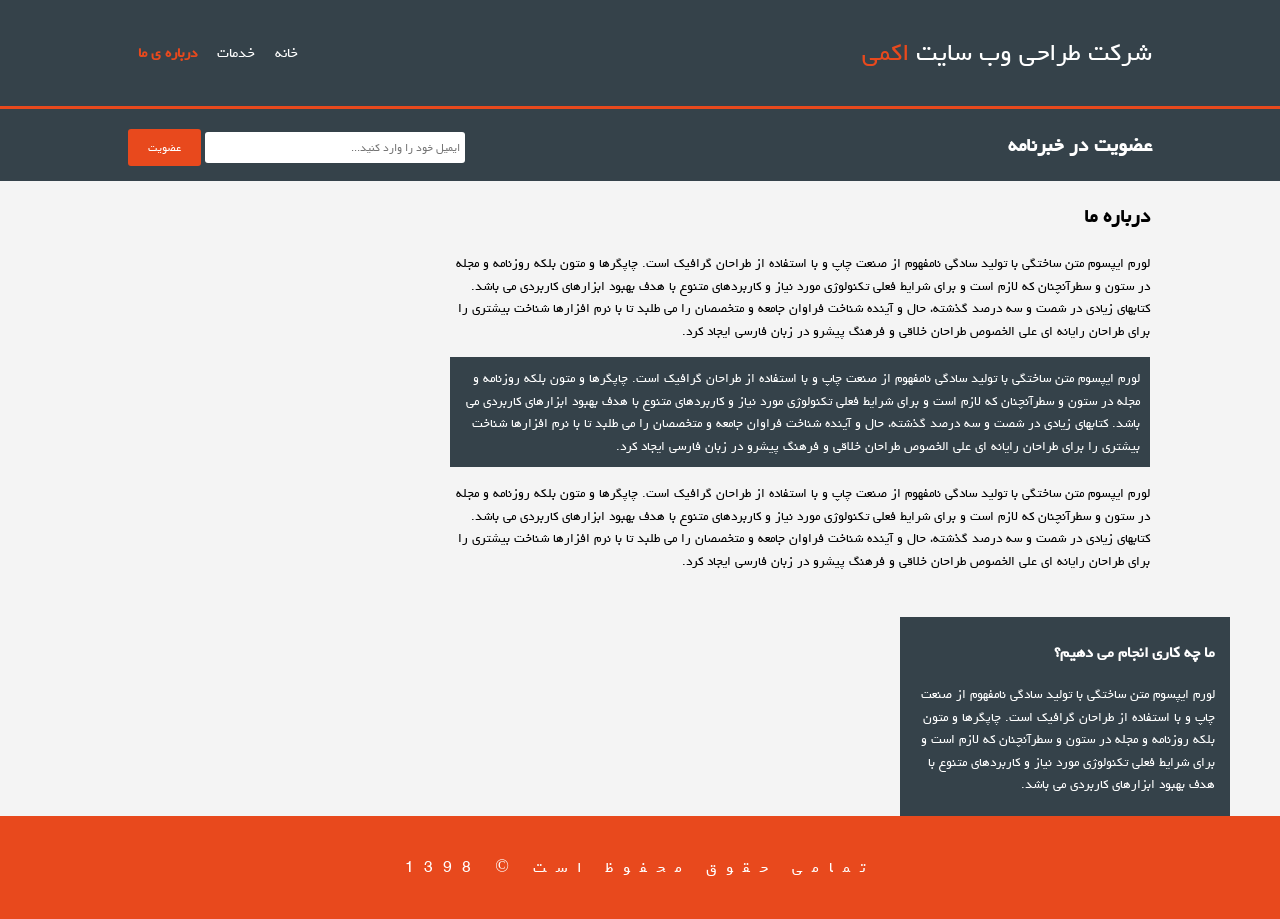
<file: session 11/001-ACME/about.html>
<!DOCTYPE html>
<html lang="en">
<head>
    <meta charset="UTF-8">
    <meta name="viewport" content="width=device-width, initial-scale=1.0">
    <meta http-equiv="X-UA-Compatible" content="ie=edge">
    <link rel="stylesheet" href="./css/about.css">
    <title>به وب سایت ما خوش آمدید/درباره ما</title>
</head>
<body>
    <header>
        <div class="container">
            <div id="branding">
                <h1>شرکت طراحی وب سایت <span class="highlight">اکمی</span></h1>
            </div>
            <nav>
                <ul>
                    <li><a href="./index.html" >خانه</a></li>
                    <li><a href="./services.html">خدمات</a></li>
                    <li><a href="./about.html" class="active">درباره ی ما</a></li>
                </ul>
            </nav>
        </div>
    </header>

    

    <section id="newsletter">
        <div class="container">
            <h1>عضویت در خبرنامه</h1>
            <form action="">
                <input type="email" name="" id="" placeholder="ایمیل خود را وارد کنید...">
                <button type="submit" class="btn">عضویت</button>
            </form>
        </div>
    </section>

    <section >
        <div class="box2" >
        <h1>
            درباره ما
        </h1>
        <p>
                لورم ایپسوم متن ساختگی با تولید سادگی نامفهوم از صنعت چاپ و با استفاده از طراحان گرافیک است. چاپگرها و متون بلکه روزنامه و مجله در ستون و سطرآنچنان که لازم است و برای شرایط فعلی تکنولوژی مورد نیاز و کاربردهای متنوع با هدف بهبود ابزارهای کاربردی می باشد. کتابهای زیادی در شصت و سه درصد گذشته، حال و آینده شناخت فراوان جامعه و متخصصان را می طلبد تا با نرم افزارها شناخت بیشتری را برای طراحان رایانه ای علی الخصوص طراحان خلاقی و فرهنگ پیشرو در زبان فارسی ایجاد کرد. 
        </p>
        <p class="paragraf">
                لورم ایپسوم متن ساختگی با تولید سادگی نامفهوم از صنعت چاپ و با استفاده از طراحان گرافیک است. چاپگرها و متون بلکه روزنامه و مجله در ستون و سطرآنچنان که لازم است و برای شرایط فعلی تکنولوژی مورد نیاز و کاربردهای متنوع با هدف بهبود ابزارهای کاربردی می باشد. کتابهای زیادی در شصت و سه درصد گذشته، حال و آینده شناخت فراوان جامعه و متخصصان را می طلبد تا با نرم افزارها شناخت بیشتری را برای طراحان رایانه ای علی الخصوص طراحان خلاقی و فرهنگ پیشرو در زبان فارسی ایجاد کرد. 
        </p>
        <p>
                لورم ایپسوم متن ساختگی با تولید سادگی نامفهوم از صنعت چاپ و با استفاده از طراحان گرافیک است. چاپگرها و متون بلکه روزنامه و مجله در ستون و سطرآنچنان که لازم است و برای شرایط فعلی تکنولوژی مورد نیاز و کاربردهای متنوع با هدف بهبود ابزارهای کاربردی می باشد. کتابهای زیادی در شصت و سه درصد گذشته، حال و آینده شناخت فراوان جامعه و متخصصان را می طلبد تا با نرم افزارها شناخت بیشتری را برای طراحان رایانه ای علی الخصوص طراحان خلاقی و فرهنگ پیشرو در زبان فارسی ایجاد کرد. 
        </p>
    </div>
        <div class="box3" >
        <p>
            <h3>
                ما چه کاری انجام می دهیم؟
            </h3>
                لورم ایپسوم متن ساختگی با تولید سادگی نامفهوم از صنعت چاپ و با استفاده از طراحان گرافیک است. چاپگرها و متون بلکه روزنامه و مجله در ستون و سطرآنچنان که لازم است و برای شرایط فعلی تکنولوژی مورد نیاز و کاربردهای متنوع با هدف بهبود ابزارهای کاربردی می باشد. 
        </p>
    

    </div>
    </section>

    <footer>
        <p>
            تمامی حقوق محفوظ است &copy; 1398
        </p>
    </footer>
</body>
</html>
</file>
<file: sesseon06 113/css/scss.css>
a {
  color: green;
}

a:hover {
  color: blue;
}

a:active, a:focus {
  color: red;
}
/*# sourceMappingURL=scss.css.map */
</file>
<file: session 11/001-ACME/css/styles.css>
@font-face{
    font-family: 'yekan';
    src: url('../fonts/Yekan.ttf');
}

*{
    font-family: "yekan", verdana;
}

body{
    padding: 0;
    margin: 0;
    background-color: #f4f4f4;
    /* font-size: 15px;
    line-height: 1.5;
    font-family: "yekan"; */
    font: 15px/1.5 "yekan";

    direction: rtl !important;
    /* text-align: right; */
}

/* GLOBAL */
.container{
    width: 80%;
    margin: 0 auto;
}

ul {
    padding: 0;
    margin: 0;
    list-style-type: none;
}

.highlight{
    color: #e8491d;
}

.active{
    color: #e8491d !important;
    font-weight: 800;
}

/* HEADER */
header{
    background-color: #35424a;
    color: #fff;
    padding: 30px 0px;
    /* min-height: 70px; */
    border-bottom: 3px solid #e8491d;

    /* position: fixed;
    top: 0;
    left: 0;
    right: 0; */
}

header::after{
    content: '';
    display: block;
    clear: both;
}

header #branding{
    float: right;
}

header #branding h1{
    margin: 0;
    font-weight: normal;
}

header nav{
    float: left;
}

header li{
    float: right;
    padding: 10px;
}

header a {
    color: #fff;
    text-decoration: none;
    font-size: 17px;
}

header a:hover{
    color: #ccc;
}
/* End of HEADER */


/* SHOWCASE */
#showcase{
    /* background: [background-url] [background-position] / [background-size] [background-repeat]   [background-color]; */
    background: url('../images/showcase.jpg') top left / cover;
    /* background-size: cover; */
    /* background-repeat: no-repeat; */

    /* background: url('../images/showcase.jpg') no-repeat 150px 150px; */

    min-height: 100vh;
    text-align: center;
    color: #fff;
}

#showcase h1 {
    margin-top: 0;
    padding-top: 200px;
    font-size: 55px;
}

#showcase p {
    font-size: 20px;
    margin-top: 0;
}
/* End of SHOWCASE */

/* NEWSLETTER */
#newsletter{
    background-color: #35424a;
    color: #fff;
}

#newsletter::after{
    content: '';
    display: block;
    clear: both;
}

#newsletter h1 {
    float: right;
    margin-top: 20px;
}

#newsletter form{
    float: left;
    margin-top: 20px;
}

#newsletter input[type="email"]{
    padding: 5px;
    width: 250px;
    /* height: 25px; */
    border-radius: 3px;
    border: 0;
}

#newsletter .btn{
    height: 37px;
    background-color: #e8491d;
    border: 0;
    padding: 0px 20px;
    color: #fff;
    border-radius: 3px;
    cursor: pointer;
}
/* End of NEWSLETTER */

/* SERVICES */
#services{
    margin-top: 20px;
}
#services .box{
    float: right;
    width: 30%;
    padding: 10px;
    text-align: center;
}
#services h2{
    font-size: 18px;
    font-weight: 700;
}
#services img{
    width: 90px;
}
/* End if SERVICES */

/* FOOTER */
footer{
    background-color: #e8491d;
    padding: 20px;
    clear: both;
    color: #fff;
    text-align: center;
}
footer p {
    letter-spacing: 10px;
    font-size: 18px;
}
/* end of FOOTER */

@media (max-width: 768px){
    #branding, nav, nav li, #newsletter h1, #newsletter form, #services .box{
        float: none;
        width: 100%;
        text-align: center;
    }
    #newsletter{
        padding-bottom: 10px;
    }
    #newsletter h1 {
        margin-top: 0;
    }
    #showcase h1{
        padding-top: 100px;
    }

    .btn, form input{
        width: 100% !important;
        box-sizing: border-box;
        display: block;
        margin-bottom: 10px;
        padding: 15px;
    }
}
</file>
<file: sesseon14/14.css>
@font-face{
    font-family: fonti;
    src: url(./Roboto-Light.ttf)
}


*{
margin: 0;
padding: 0;
border: 0;
box-sizing: border-box;
font-family: fonti;
font-weight: bold;
letter-spacing: .5px;
}


.back1{
    background: url(./img/showcase.jpg) 0 0/cover no-repeat;
    height: 150vh;
    color: #CCD1D1;
    text-align: center;
}
head{
    margin: 100px;
}
.back1 h1{
    padding-top: 300px;
    font-size: 50px;
}

.back1 h3{
    padding: 25px 0;
    font-size: 25px;
}
.back1 p{
    padding: 0 200px;
}

.back2{
    background: #222;
    height: 150vh;
    color: #CCD1D1;
    text-align: center;

}
.back2 h1{
    padding-top: 50px;
    font-size: 40px;

}
.back2 h3{
    padding: 40px 0;
    font-size: 25px;
}
.back2 p{
    padding: 0 150px;
}
.button{
    padding: 15px;
    margin: 20px;
    background: brown;
   
}
button a {
     text-decoration: none;
     color: #CCD1D1;

}
img{
    width: 130vh;
}

.back3{
    background: #A49E9E;
    height: 150vh;
    color: #222;
    text-align: center;

}
.buttonB{
    padding: 15px;
    margin: 20px auto;
    background: #15137B;
    display: block;
    
}

.back3 h1{
    padding-top: 50px;

}
.back3 p{
    padding:30px 250px;
    
}
.back4{
    background: url(./img/section-bg.jpg) no-repeat;
    background-size: 206vh 180vh;
    background-position-y: 100%;
    height: 75vh;
    color: #CCD1D1;
    text-align: center;
}
.back4 h1{
    padding-top: 150px;
    font-size: 35px;
}
.back4 p{
    padding: 50px 200px;
}
aside{
    height: 75vh;
    background: #A49E9E;
}
#side{
    display: grid;
    grid-template-columns: repeat(4, 1fr);
    grid-template-rows: repeat(2, 1fr );
    grid-gap: 30px;

}
#side div{
    width: 700px;
    padding: 40px;
}
#side img{
    width: 600px;
}
#side h1{
    padding: 60px 20px 20px 0;
     font-size: 40px;
     font-weight: bolder;
}
#side p{
    width:500px;
    padding-bottom:20px; 
    border-bottom: #777 solid 2px;
}
#side a{
    text-decoration: none;
    color: #15137B;
}
h4{
padding:20px 10px 10px 0px;
}

.content{
    display: grid;
    grid-template-columns: repeat(4, 1fr);
    grid-template-rows: repeat(1, 1fr );
    grid-gap: 10px;
    padding: 0 70px; 
    background: #333;
    height: 50vh;
    color: #CCD1D1;
}
.content div{
   /* background: navajowhite; */
    padding: 10px;
    margin: 45px 45px 35px 30px;
 }
 .content h1{
     padding: 20px 0 ;
     border-bottom: #777 solid 1px;
     font-size: 20px;
 }
 .content p{
     padding: 20px 0;
 }
 .end{
     color: #CCD1D1;
     background:#444;
     padding: 20px;
     text-align: center;
     }
     
@media (max-width: 768px){
    .back1, .back2, .back3, .back4, #side, .content, .end{
        width: 100%;
    }
}
.content,#side{
   padding: 0;
   margin: 0;
}
</file>
<file: session 15/015.css>
*{
    margin: 0;
    padding: 0;
    border: 0;
    box-sizing: border-box;
    font-family: Verdana;
    line-height: 1.5;
}
body{
    height: 120vh;
    background: url(./images/background.png);
    background-size: 120vh 100%;
    }
/* div{
    background: burlywood;
} */
#content{
    margin: 0 auto;
    width: 960px;
    display: grid;
    grid-template-columns: repeat(7,.5fr);
    grid-template-rows: repeat(9,.5fr);
    grid-gap: 3px;
    grid-gap: 20px;
}
p{
    padding: 5px;
    font-size: 10px;
   margin-left: 5px;
}
a{
    font-size: 12px;
    padding: 5px;
}
#content div:nth-child(1){
    grid-column: 1 / 4;
  
}
#content div:nth-child(2){
    grid-column:  4 / 8;
}
.menu li{
    float: left;
    padding: 2px;
    list-style-type: none;
}
nav{
    margin-left: 90px;
}
.menu li span{
    color: purple;
}
#content div:nth-child(3){
    grid-column: 1 / 6;
    grid-row: 2 / 5;
    border: #777 solid 1px;
    background-color: #EFFBF2;

}
.box{
    width: 150px;
    float: right;
    margin: 10px;
}
#content div:nth-child(4){
    grid-column: 6 / 8;
    grid-row: 2 / 6;
}
#content div:nth-child(5){
    grid-column: 1 / 6;
    grid-row: 5 / 7;
    border: #777 solid 1px;
    background-color: #EFFBF2;
}
#content div:nth-child(6){
    grid-column: 1 / 6;
    grid-row: 7 / 10;
    border: #777 solid 1px;
    background-color: #EFFBF2;
}
h3{
    font-size: 14px;
    padding: 5px;
    margin-left: 5px;
}
aside{
    margin: 0 25px 0 10px ;
    border: #777 solid 1px;
    background-color: #EFFBF2;
}
aside h3 {
    padding: 5px;
}
.border{
    margin: 10px;
    border-top: #777 dashed 2px;
}
.border1{
    margin: 10px;
}
 nav a{
     font-size: 15px;
     font-weight: bold;
 }
 a{
     margin-left: 5px;
 }
 .good{
     font-size: large;
     color: #777;
 }
</file>
<file: session 11/001-ACME/css/about.css>
@font-face{
    font-family: 'yekan';
    src: url('../fonts/Yekan.ttf');
}

*{
    font-family: "yekan", verdana;
}

body{
    padding: 0;
    margin: 0;
    background-color: #f4f4f4;
    /* font-size: 15px;
    line-height: 1.5;
    font-family: "yekan"; */
    font: 15px/1.5 "yekan";

    direction: rtl !important;
    /* text-align: right; */
}

/* GLOBAL */
.container{
    width: 80%;
    margin: 0 auto;
}

ul {
    padding: 0;
    margin: 0;
    list-style-type: none;
}

.highlight{
    color: #e8491d;
}

.active{
    color: #e8491d !important;
    font-weight: 800;
}

/* HEADER */
header{
    background-color: #35424a;
    color: #fff;
    padding: 30px 0px;
    /* min-height: 70px; */
    border-bottom: 3px solid #e8491d;

    /* position: fixed;
    top: 0;
    left: 0;
    right: 0; */
}

header::after{
    content: '';
    display: block;
    clear: both;
}

header #branding{
    float: right;
}

header #branding h1{
    margin: 0;
    font-weight: normal;
}

header nav{
    float: left;
}

header li{
    float: right;
    padding: 10px;
}

header a {
    color: #fff;
    text-decoration: none;
    font-size: 17px;
}

header a:hover{
    color: #ccc;
}
/* End of HEADER */

/* about */
.paragraf{
    background: #35424a;
    padding: 10px;
    color:#fff;
}
.box2{
   width: 700px;
   float: right;
   margin: 0 130px 0 0;
}
.box3{
   width: 300px;
    background: #35424a;
    color: #fff;
    float: right;
    margin: 30px 50px 0px 130px;
    padding: 5px 15px;

}

/* NEWSLETTER */
#newsletter{
    background-color: #35424a;
    color: #fff;
}

#newsletter::after{
    content: '';
    display: block;
    clear: both;
}

#newsletter h1 {
    float: right;
    margin-top: 20px;
}

#newsletter form{
    float: left;
    margin-top: 20px;
}

#newsletter input[type="email"]{
    padding: 5px;
    width: 250px;
    /* height: 25px; */
    border-radius: 3px;
    border: 0;
}

#newsletter .btn{
    height: 37px;
    background-color: #e8491d;
    border: 0;
    padding: 0px 20px;
    color: #fff;
    border-radius: 3px;
    cursor: pointer;
}
/* End of NEWSLETTER */

/* SERVICES */
#services{
    margin-top: 20px;
}
#services .box{
    float: right;
    width: 30%;
    padding: 10px;
    text-align: center;
}
#services h2{
    font-size: 18px;
    font-weight: 700;
}
#services img{
    width: 90px;
}
/* End if SERVICES */

/* FOOTER */
footer{
    background-color: #e8491d;
    padding: 20px;
    clear: both;
    color: #fff;
    text-align: center;
}
footer p {
    letter-spacing: 10px;
    font-size: 18px;
}
/* end of FOOTER */

@media (max-width: 768px){
    #branding, nav, nav li, #newsletter h1, #newsletter form, #services .box{
        float: none;
        width: 100%;
        text-align: center;
    }
    #newsletter{
        padding-bottom: 10px;
    }
    #newsletter h1 {
        margin-top: 0;
    }
    #showcase h1{
        padding-top: 100px;
    }

    .btn, form input{
        width: 100% !important;
        box-sizing: border-box;
        display: block;
        margin-bottom: 10px;
        padding: 15px;
    }
}
</file>
